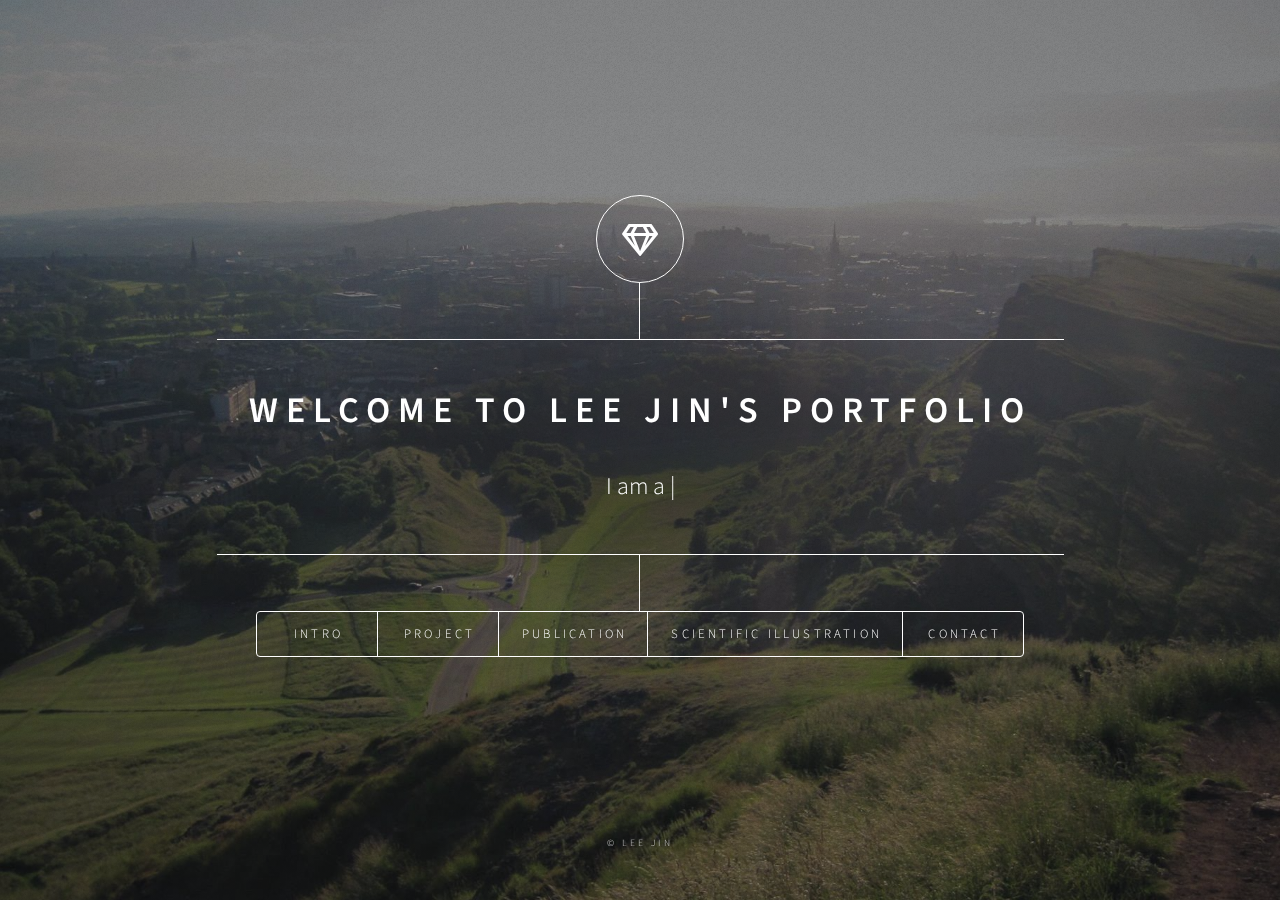
<file: index.html>
<!DOCTYPE HTML>
<!--
	Dimension by HTML5 UP
	html5up.net | @ajlkn
	Free for personal and commercial use under the CCA 3.0 license (html5up.net/license)
-->
<html>
	<head>
		<title>Lee Jin's portfolio</title>
		<meta charset="utf-8" />
		<meta name="viewport" content="width=device-width, initial-scale=1, user-scalable=yes" />
		<link rel="stylesheet" href="assets/css/main.css" />
		<noscript><link rel="stylesheet" href="assets/css/noscript.css" /></noscript>
	</head>

	<body class="is-preload">

		<!-- Wrapper -->
			<div id="wrapper">

				<!-- Header -->
					<header id="header">
						<div class="logo">
							<span class="icon fa-gem"></span>
						</div>
						<div class="content">
							<div class="inner">
								<h1>Welcome to Lee Jin's portfolio</h1>
								<p><!DOCTYPE html>
									<html>
									<head>
									<style>
									  #text-container {
										font-size: 24px;
										white-space: nowrap;
										overflow: hidden;
										border: none;
									  }
									</style>
									</head>
									<body>
									
									<div id="text-container"></div>
									
									<script>
									const phrases = [
									  "I am a scientist",
									  "I am a researcher",
									  "I am a mentor",
									  "I am an instructor"
									];
									
									const textContainer = document.getElementById("text-container");
									
									let currentPhraseIndex = 0;
									let currentCharIndex = 0;
									let isDeleting = false;
									let typingIndicator = true;
									
									function animateText() {
									  const currentPhrase = phrases[currentPhraseIndex];
									  let currentText;
									
									  if (typingIndicator) {
										currentText = currentPhrase.substring(0, currentCharIndex) + "|"; // Add typing indicator
									  } else {
										currentText = currentPhrase.substring(0, currentCharIndex);
									  }
									
									  textContainer.textContent = currentText;
									
									  if (isDeleting) {
										currentCharIndex--;
									  } else {
										currentCharIndex++;
									  }
									
									  if (currentCharIndex > currentPhrase.length + 1) {
										isDeleting = true;
										typingIndicator = true;
									  }
									
									  if (currentCharIndex === 0 && isDeleting) {
										isDeleting = false;
										typingIndicator = true;
										currentPhraseIndex = (currentPhraseIndex + 1) % phrases.length;
									  }
									
									  const typingSpeed = isDeleting ? 100 : 100; // Adjust typing and deleting speed here
									  setTimeout(animateText, typingSpeed);
									}
									
									animateText();
									</script>
									
									</body>
									</html>
									</p>
							</div>
						</div>
						<nav>
							<ul>
								<li><a href="#intro">Intro</a></li>
								<li><a href="#Project">Project</a></li>
								<li><a href="#Publication">Publication</a></li>
								<li><a href="#ScientificIllustration">Scientific Illustration</a></li>
								<li><a href="#contact">Contact</a></li>
								<!--<li><a href="#elements">Elements</a></li>-->
							</ul>
						</nav>
					</header>

				<!-- Main -->
					<div id="main">

						<!-- Intro -->
							<article id="intro">
								<h2 class="major">About me</h2>
								<span class="image.main"><img src="images/pic01.jpg" alt="" style="display: block; margin: 0 auto;" /></span><p></p>
								<div style="text-align: justify;"><p>I am a highly motivated scientist with hands-on expertise in wet lab techniques. Having at least 8 years of research experience, I am trained with molecular biology skills and experienced in integrating wet lab techniques with computational approaches to identify novel therapeutic targets and biomarkers. My passion for science has led me to travel across the globe - From home in Malaysia, to UK and now a PR in Singapore.
									<p></p>
									By the way, check out my <a href="#Project">awesome work</a>.</p>
								</div>
								<span class="image.main"><img src="images/pic01_1.jpg" alt="" style="display: block; margin: 0 auto;" /></span>
								<br>
								<br>
								<div style="text-align: justify;">     
									<h2 class="major">My Skills</h2>
									<h3>RNA targeting Techniques</h3>
									<ul>
										<li>RNA Targeting Strategy Development</li>
										<li>Binding Assays (e.g., Isothermal titration calorimetry, 2-Aminopurine Assay)</li>
										<li>Cell-based Cytotoxicity Assay</li>
										<li>Assay Data Interpretation and Analysis</li>
									</ul>
									<h3>Wet Lab Experimental Skills</h3>
									<ul>
										<li>Patient tissue and saliva sample processing</li>
										<li>Mammalian cell culture</li>
										<li>Molecular biology </li>
										<ul>
											<li>Transfection of siRNA/plasmid DNA</li> 
											<li>RNA extraction from cell lines</li> 
											<li>RNA quality check using Agilent Bioanalyzer</li>
											<li>Cytoplasmic and nuclear RNA extraction</li> 
											<li>Nanopore sequencing</li>
											<li>Reverse transcription</li> 
											<li>Primer sequence design</li> 
											<li>PCR</li> 
											<li>qPCR</li> 
											<li>Cloning</li> 
											<li>Bacterial cultures and transformation etc</li>
										</ul>
										<li><i>In-vitro</i> functional assays</li>
										<ul>
											<li>Cell growth assay</li> 
											<li>Cell cycle assay</li> 
											<li>Resistance to apoptosis assay (using flow cytometry)</li> 
											<li>Cell migration and invasion assay</li> 
											<li>Anchorage indepedent growth assay</li>
										</ul>
									</ul>
									<h3>Data Analysis Skills</h3>
									<ul>
										<li>Bioinformatics Analysis (e.g., RNA Sequencing and Microarray Data) </li>
										<li>Clinical data analysis </li>
										<li>Pathway analysis</li>
										<li>Biomarker identification</li>
										<li>Data Visualization</li>
										<li>Data Insights and interpretation</li>
										<li>Machine learning Techniques</li>
										<li>Statistical analysis</li>
										<li>R/Python programming</li>
									</ul>
									<h3>Soft Skills</h3>
									<ul>
										<li>Communication</li>
										<li>Presentation</li>
										<li>Teamwork</li>
										<li>Problem solving</li>
										<li>Time management</li>
										<li>Leadership</li>
									</ul>
								</div>
								
								<br>
								<br>
								<br>
								<br>
								<br>
								<div style="font-size: 12px;">
									<ul>About this website:
										<li>It is a fully responsive site template designed by <a href="https://html5up.net">HTML5 UP</a> and released for free under the <a href="https://html5up.net/license">Creative Commons</a> license.</li>
										<li>I modified the CSS and HTML codes in VSC and hosted this using GitHub Pages.</li>
										<li>The background picture was taken by me in Edinburgh - I love photography and art! :D </li>
									</ul> 
									<nav class="nav_top bookmark-tabs">
										<ul>
											<li><a href="#intro">Intro</a></li>
											<li><a href="#Project">Project</a></li>
											<li><a href="#Publication">Publication</a></li>
											<li><a href="#ScientificIllustration">Sci-Illust</a></li>
											<li><a href="#contact">Contact</a></li>
											<!--<li><a href="#elements">Elements</a></li>-->
										</ul>
								</div>
							</article>

						<!-- Project -->
							<article id="Project">
								<h2 class="major">Project</h2>
								<div style="text-align: justify;"><p>In the past few years, I have been involved in various research projects, with some resulting in publications and/or provisional patent applications. In this section, I will highlight my PhD project and prioritize other projects to which I have dedicated time outside of my regular working hours for self-improvement. If you're interested in viewing my work-related projects, please click <a href="#Publication">here</a> to access the publication list!
									</p>									
								</div>
								 <!-- Bookshelf for project summaries -->
								<div class="bookshelf">
									<div class="book">
										<a href="Project1.html" target="projectFrame">
											<img src="images/pic02b.png">
											<br><br>
											<h3>PhD thesis</h3>
											<p>A visual summary and a video that summarize my PhD project.</p>
										</a>
									</div>
									
									<div class="book">
										<a href="Project2.html" target="projectFrame">
											<img src="images/pic04e.jpg">
											<br><br>
											<h3>Research Trends Analysis with Shiny</h3>
											<p>A Shiny app that generates publication list in excel and wordcloud summary</p>
										</a>
									</div>
									<!-- Add more book summaries for other projects -->

									<div class="book">
										<a href="Project3.html" target="projectFrame">
											<img src="images/project3_overview.png">
											<br><br>
											<h3>Biomarker Identification for Precision Medicine</h3>
											<p>My strategy to identify biomarkers to predict gene dependency using statistical and machine learning methods</p>
										</a>
									</div>
									<!-- Add more book summaries for other projects -->
								</div>
								<br>
								<p> ...More projects coming soon!</p>
						
								<nav class="nav_top bookmark-tabs">
									<ul>
										<li><a href="#intro">Intro</a></li>
										<li><a href="#Project">Project</a></li>
										<li><a href="#Publication">Publication</a></li>
										<li><a href="#ScientificIllustration">Sci-Illust</a></li>
										<li><a href="#contact">Contact</a></li>
										<!--<li><a href="#elements">Elements</a></li>-->
									</ul>	
									
							</article>

						<!-- Publication -->
							<article id="Publication">
								<h2 class="major">Publication</h2>
								<p>Here is the list of my publication. Click the link to read more:</p>
							<ul>
								<li><a href="https://aacrjournals.org/cancerres/article/79/20/5131/638352/Roles-and-Regulation-of-Long-Noncoding-RNAs-in" target="_blank"><b>Lee Jin Lim</b> et al . Roles and Regulation of Long non-coding RNAs in Hepatocellular Carcinoma. Cancer Research DOI:10.1158/0008-5472.CAN-19-0255 (2019)</a> <br>- Cited by >100 papers </li>
								<li><a href="https://www.nature.com/articles/s41598-020-67742-8" target="_blank"><b>Lee Jin Lim</b> et al . Network of clinically-relevant lncRNAs-mRNAs associated with prognosis of Hepatocellular Carcinoma patients. Scientific Reports (2020) 10:11124 </a></li>
								<li><a href="https://www.jcancer.org/v12p3098.htm" target="_blank"><b>Lee Jin Lim</b> et al . Highly deregulated lncRNA LOC is associated with overall worse prognosis in Hepatocellular Carcinoma patients. J Cancer. 2021 Mar 30;12(11):3098-3113. doi: 10.7150/jca.56340.</a></li>
								<li><a href="https://www.ncbi.nlm.nih.gov/pmc/articles/PMC8538718/" target="_blank"><b>Lee Jin Lim</b> et al . Sentiments Regarding COVID-19 Vaccination among Graduate Students in Singapore. Vaccines (Basel).2021 Oct 6;9(10):1141. doi: 10.3390/vaccines9101141 </a><br>- Featured paper in a special issue</li>
								<li><a href="https://academic.oup.com/rheumatology/article-lookup/doi/10.1093/rheumatology/keac032" target="_blank"><b>Lee Jin Lim</b> and Ashley J W Lim et al . Machine learning using genetic and clinical data identifies a signature that robustly predicts methotrexate response in rheumatoid arthritis. Rheumatology (Oxford). 2022 Oct 6;61(10):4175-4186. doi:10.1093/rheumatology/keac032.</a><br> - Co-first author</li>
								<li><a href="https://www.ncbi.nlm.nih.gov/pmc/articles/PMC8808170/" target="_blank">Ashley J W Lim and <b>Lee Jin Lim</b> et al . Functional coding haplotypes and machine-learning feature elimination identifies predictors of Methotrexate Response in Rheumatoid Arthritis patients. EBioMedicine. 2022 Jan;75:103800. doi:10.1016/j.ebiom.2021.103800.</a> <br>- Co-first author</li>
								<li><a href="https://translational-medicine.biomedcentral.com/articles/10.1186/s12967-023-03939-5" target="_blank">Ashley J W Lim, Tyniana CT and <b>Lee Jin Lim</b> et al. Robust SNP-based prediction of rheumatoid arthritis through machine-learning-optimized polygenic risk score. J Transl Med. 2023 Feb 7;21(1):92. doi: 10.1186/s12967-023-03939-5. PMID:36750873; PMCID: PMC9903430.</a></li>
								<li><a href="https://www.ncbi.nlm.nih.gov/pmc/articles/PMC10377993/" target="_blank">Yap, Josephine Yu Yan.... <b>Lee Jin Lim</b> ... et al. Machine Learning Identifies a Signature of Nine Exosomal RNAs That Predicts Hepatocellular Carcinoma. Cancers 2023, 15, 3749. https://doi.org/10.3390/cancers15143749</a> <br>- Co-coresponding author</li>
							</ul>
							<nav class="nav_top bookmark-tabs">
								<ul>
									<li><a href="#intro">Intro</a></li>
									<li><a href="#Project">Project</a></li>
									<li><a href="#Publication">Publication</a></li>
									<li><a href="#ScientificIllustration">Sci-Illust</a></li>
									<li><a href="#contact">Contact</a></li>
									<!--<li><a href="#elements">Elements</a></li>-->
								</ul>
							</article>

						<!-- Scientific Illustration -->
						<article id="ScientificIllustration">
							<h2 class="major">Scientific Illustration</h2>
							<p>I created these figures for my papers – some of them are hand-drawn!</p>
							<span class="image main"><img src="images/pic04b.jpeg" alt="" />Click <a href="https://aacrjournals.org/cancerres/article/79/20/5131/638352/Roles-and-Regulation-of-Long-Noncoding-RNAs-in" target="_blank">here</a> for original publication</span> 
							<span class="image main"><img src="images/pic04c.webp" alt="" />Click <a href="https://www.nature.com/articles/s41598-020-67742-8" target="_blank">here</a> for original publication</span>
							<span class="image main"><img src="images/pic04d.jpg" alt="" />Click <a href="https://www.ncbi.nlm.nih.gov/pmc/articles/PMC8100808/" target="_blank">here</a> for original publication</span>
							<nav class="nav_top bookmark-tabs">
								<ul>
									<li><a href="#intro">Intro</a></li>
									<li><a href="#Project">Project</a></li>
									<li><a href="#Publication">Publication</a></li>
									<li><a href="#ScientificIllustration">Sci-Illust</a></li>
									<li><a href="#contact">Contact</a></li>
									<!--<li><a href="#elements">Elements</a></li>-->
								</ul>
						</article>

						<!-- Contact -->
							<article id="contact">
								<h2 class="major">Contact</h2>
								<p>Email address: <a href="mailto:limleejin14@gmail.com">limleejin14@gmail.com</a></p>
								<p>
								</p>
								<ul class="icons">
									<li><a href="mailto:limleejin14@gmail.com" class="icon solid fa-envelope"><span class="label">Email</span></a></li>
									<li><a href="https://www.linkedin.com/in/lee-jin-l-3699879a/" target="_blank" class="icon brands fa-linkedin"><span class="label">linkedin</span></a></li>
									<li><a href="https://github.com/regine14/" target="_blank" class="icon brands fa-github"><span class="label">GitHub</span></a></li>
								</ul>
								<nav class="nav_top bookmark-tabs">
									<ul>
										<li><a href="#intro">Intro</a></li>
										<li><a href="#Project">Project</a></li>
										<li><a href="#Publication">Publication</a></li>
										<li><a href="#ScientificIllustration">Sci-Illust</a></li>
										<li><a href="#contact">Contact</a></li>
										<!--<li><a href="#elements">Elements</a></li>-->
									</ul>
							</article>

						<!-- Elements -->
							<article id="elements">
								<h2 class="major">Elements</h2>

								<section>
									<h3 class="major">Text</h3>
									<p>This is <b>bold</b> and this is <strong>strong</strong>. This is <i>italic</i> and this is <em>emphasized</em>.
									This is <sup>superscript</sup> text and this is <sub>subscript</sub> text.
									This is <u>underlined</u> and this is code: <code>for (;;) { ... }</code>. Finally, <a href="#">this is a link</a>.</p>
									<hr />
									<h2>Heading Level 2</h2>
									<h3>Heading Level 3</h3>
									<h4>Heading Level 4</h4>
									<h5>Heading Level 5</h5>
									<h6>Heading Level 6</h6>
									<hr />
									<h4>Blockquote</h4>
									<blockquote>Fringilla nisl. Donec accumsan interdum nisi, quis tincidunt felis sagittis eget tempus euismod. Vestibulum ante ipsum primis in faucibus vestibulum. Blandit adipiscing eu felis iaculis volutpat ac adipiscing accumsan faucibus. Vestibulum ante ipsum primis in faucibus lorem ipsum dolor sit amet nullam adipiscing eu felis.</blockquote>
									<h4>Preformatted</h4>
									<pre><code>i = 0;

while (!deck.isInOrder()) {
    print 'Iteration ' + i;
    deck.shuffle();
    i++;
}

print 'It took ' + i + ' iterations to sort the deck.';</code></pre>
								</section>

								<section>
									<h3 class="major">Lists</h3>

									<h4>Unordered</h4>
									<ul>
										<li>Dolor pulvinar etiam.</li>
										<li>Sagittis adipiscing.</li>
										<li>Felis enim feugiat.</li>
									</ul>

									<h4>Alternate</h4>
									<ul class="alt">
										<li>Dolor pulvinar etiam.</li>
										<li>Sagittis adipiscing.</li>
										<li>Felis enim feugiat.</li>
									</ul>

									<h4>Ordered</h4>
									<ol>
										<li>Dolor pulvinar etiam.</li>
										<li>Etiam vel felis viverra.</li>
										<li>Felis enim feugiat.</li>
										<li>Dolor pulvinar etiam.</li>
										<li>Etiam vel felis lorem.</li>
										<li>Felis enim et feugiat.</li>
									</ol>
									<h4>Icons</h4>
									<ul class="icons">
										<li><a href="#" class="icon brands fa-twitter"><span class="label">Twitter</span></a></li>
										<li><a href="#" class="icon brands fa-facebook-f"><span class="label">Facebook</span></a></li>
										<li><a href="#" class="icon brands fa-instagram"><span class="label">Instagram</span></a></li>
										<li><a href="#" class="icon brands fa-github"><span class="label">Github</span></a></li>
									</ul>

									<h4>Actions</h4>
									<ul class="actions">
										<li><a href="#" class="button primary">Default</a></li>
										<li><a href="#" class="button">Default</a></li>
									</ul>
									<ul class="actions stacked">
										<li><a href="#" class="button primary">Default</a></li>
										<li><a href="#" class="button">Default</a></li>
									</ul>
								</section>

								<section>
									<h3 class="major">Table</h3>
									<h4>Default</h4>
									<div class="table-wrapper">
										<table>
											<thead>
												<tr>
													<th>Name</th>
													<th>Description</th>
													<th>Price</th>
												</tr>
											</thead>
											<tbody>
												<tr>
													<td>Item One</td>
													<td>Ante turpis integer aliquet porttitor.</td>
													<td>29.99</td>
												</tr>
												<tr>
													<td>Item Two</td>
													<td>Vis ac commodo adipiscing arcu aliquet.</td>
													<td>19.99</td>
												</tr>
												<tr>
													<td>Item Three</td>
													<td> Morbi faucibus arcu accumsan lorem.</td>
													<td>29.99</td>
												</tr>
												<tr>
													<td>Item Four</td>
													<td>Vitae integer tempus condimentum.</td>
													<td>19.99</td>
												</tr>
												<tr>
													<td>Item Five</td>
													<td>Ante turpis integer aliquet porttitor.</td>
													<td>29.99</td>
												</tr>
											</tbody>
											<tfoot>
												<tr>
													<td colspan="2"></td>
													<td>100.00</td>
												</tr>
											</tfoot>
										</table>
									</div>

									<h4>Alternate</h4>
									<div class="table-wrapper">
										<table class="alt">
											<thead>
												<tr>
													<th>Name</th>
													<th>Description</th>
													<th>Price</th>
												</tr>
											</thead>
											<tbody>
												<tr>
													<td>Item One</td>
													<td>Ante turpis integer aliquet porttitor.</td>
													<td>29.99</td>
												</tr>
												<tr>
													<td>Item Two</td>
													<td>Vis ac commodo adipiscing arcu aliquet.</td>
													<td>19.99</td>
												</tr>
												<tr>
													<td>Item Three</td>
													<td> Morbi faucibus arcu accumsan lorem.</td>
													<td>29.99</td>
												</tr>
												<tr>
													<td>Item Four</td>
													<td>Vitae integer tempus condimentum.</td>
													<td>19.99</td>
												</tr>
												<tr>
													<td>Item Five</td>
													<td>Ante turpis integer aliquet porttitor.</td>
													<td>29.99</td>
												</tr>
											</tbody>
											<tfoot>
												<tr>
													<td colspan="2"></td>
													<td>100.00</td>
												</tr>
											</tfoot>
										</table>
									</div>
								</section>

								<section>
									<h3 class="major">Buttons</h3>
									<ul class="actions">
										<li><a href="#" class="button primary">Primary</a></li>
										<li><a href="#" class="button">Default</a></li>
									</ul>
									<ul class="actions">
										<li><a href="#" class="button">Default</a></li>
										<li><a href="#" class="button small">Small</a></li>
									</ul>
									<ul class="actions">
										<li><a href="#" class="button primary icon solid fa-download">Icon</a></li>
										<li><a href="#" class="button icon solid fa-download">Icon</a></li>
									</ul>
									<ul class="actions">
										<li><span class="button primary disabled">Disabled</span></li>
										<li><span class="button disabled">Disabled</span></li>
									</ul>
								</section>

								<section>
									<h3 class="major">Form</h3>
									<form method="post" action="#">
										<div class="fields">
											<div class="field half">
												<label for="demo-name">Name</label>
												<input type="text" name="demo-name" id="demo-name" value="" placeholder="Jane Doe" />
											</div>
											<div class="field half">
												<label for="demo-email">Email</label>
												<input type="email" name="demo-email" id="demo-email" value="" placeholder="jane@untitled.tld" />
											</div>
											<div class="field">
												<label for="demo-category">Category</label>
												<select name="demo-category" id="demo-category">
													<option value="">-</option>
													<option value="1">Manufacturing</option>
													<option value="1">Shipping</option>
													<option value="1">Administration</option>
													<option value="1">Human Resources</option>
												</select>
											</div>
											<div class="field half">
												<input type="radio" id="demo-priority-low" name="demo-priority" checked>
												<label for="demo-priority-low">Low</label>
											</div>
											<div class="field half">
												<input type="radio" id="demo-priority-high" name="demo-priority">
												<label for="demo-priority-high">High</label>
											</div>
											<div class="field half">
												<input type="checkbox" id="demo-copy" name="demo-copy">
												<label for="demo-copy">Email me a copy</label>
											</div>
											<div class="field half">
												<input type="checkbox" id="demo-human" name="demo-human" checked>
												<label for="demo-human">Not a robot</label>
											</div>
											<div class="field">
												<label for="demo-message">Message</label>
												<textarea name="demo-message" id="demo-message" placeholder="Enter your message" rows="6"></textarea>
											</div>
										</div>
										<ul class="actions">
											<li><input type="submit" value="Send Message" class="primary" /></li>
											<li><input type="reset" value="Reset" /></li>
										</ul>
									</form>
								</section>

							</article>

					</div>

				<!-- Footer -->
					<footer id="footer">
						<p class="copyright">&copy; Lee Jin</p>
					</footer>

			</div>

		<!-- BG -->
			<div id="bg"></div>

		<!-- Scripts -->
			<script src="assets/js/jquery.min.js"></script>
			<script src="assets/js/browser.min.js"></script>
			<script src="assets/js/breakpoints.min.js"></script>
			<script src="assets/js/util.js"></script>
			<script src="assets/js/main.js"></script>
			<script>
				function loadSection(sectionUrl) {
					window.location.hash = 'Project/' + sectionUrl; // Update the URL hash
					loadContent(sectionUrl); // Load the content dynamically
				}
		
				function loadContent(sectionUrl) {
					var xhr = new XMLHttpRequest();
					xhr.open('GET', sectionUrl, true);
					xhr.onreadystatechange = function() {
						if (xhr.readyState === 4 && xhr.status === 200) {
							var parser = new DOMParser();
							var sectionDocument = parser.parseFromString(xhr.responseText, 'text/html');
							var sectionContent = sectionDocument.querySelector('#section1Content'); // Use the unique ID from section1.html
							document.getElementById('sectionContent').innerHTML = sectionContent.innerHTML;
						}
					};
					xhr.send();
				}
			</script>

	</body>
</html>
</file>
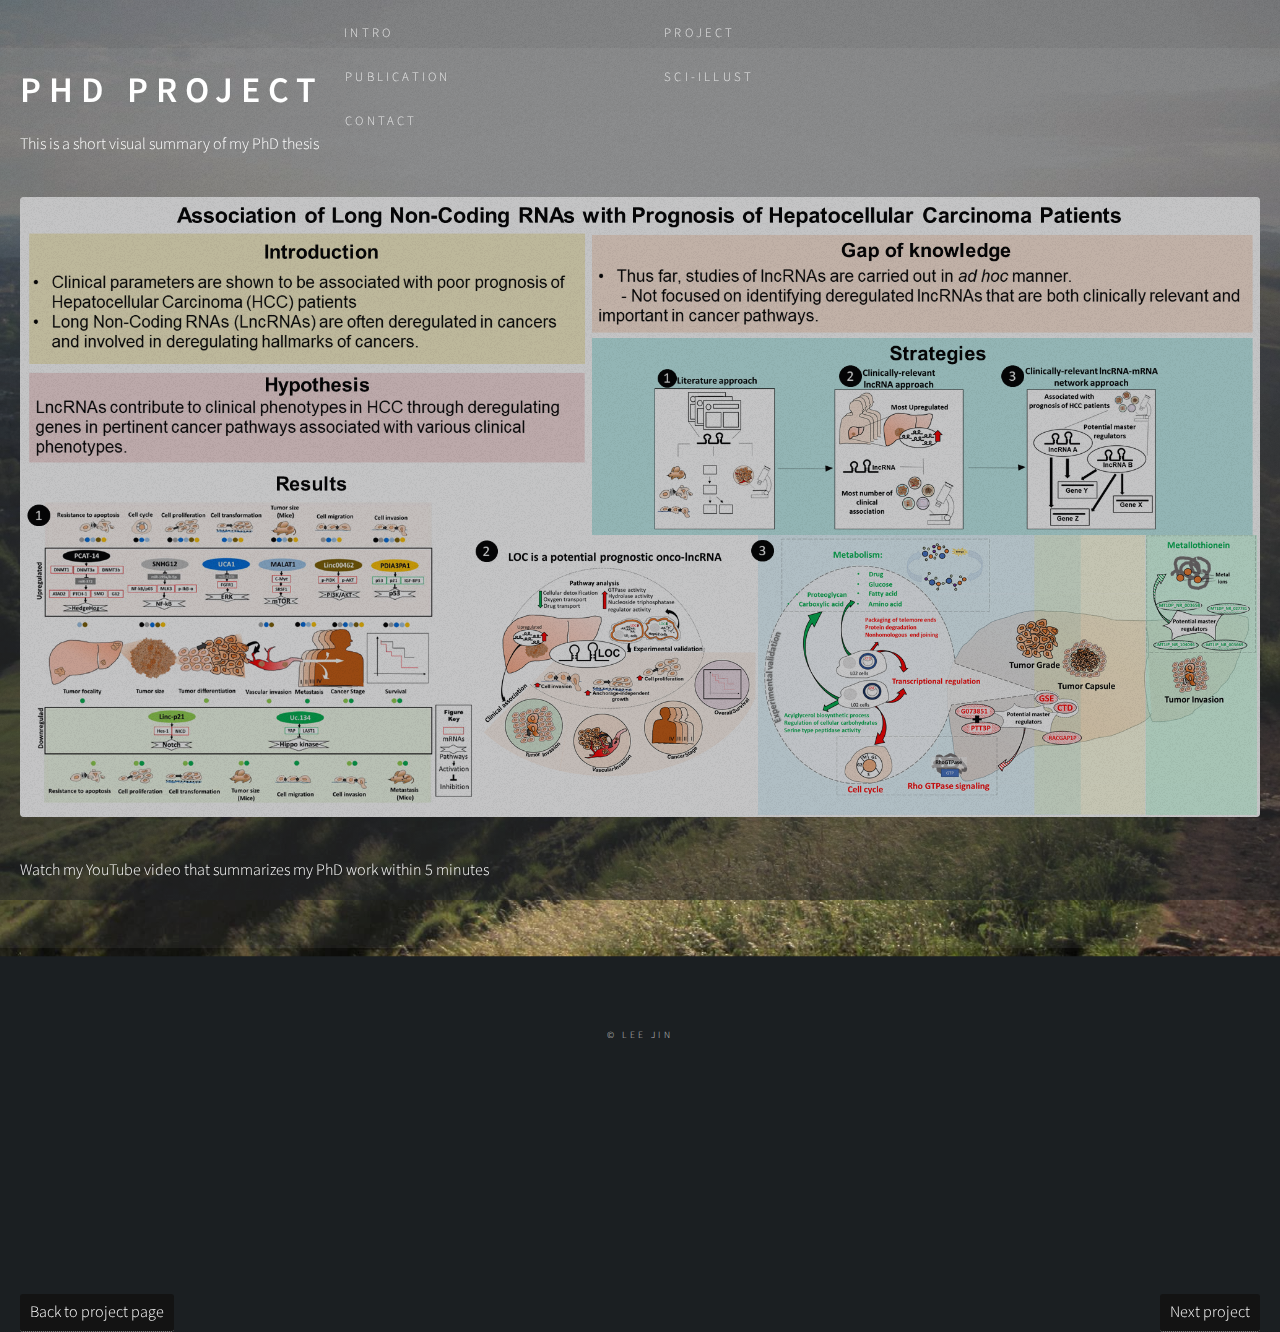
<file: Project1.html>
<!DOCTYPE HTML>
<html>
	<head>
		<title>PhD project</title>
		<meta charset="utf-8" />
		<meta name="viewport" content="width=device-width, initial-scale=1, user-scalable=yes" />
		<link rel="stylesheet" href="assets/css/main.css" />
		<noscript><link rel="stylesheet" href="assets/css/noscript.css" /></noscript>
        <style>
            /* Add a black box style */
            .black-box {
            background-color: rgba(255, 255, 255, 0.055);
            padding: 20px; /* Add padding for spacing */
            color: white; /* Set text color to white */
            margin: 0 auto;
            width: 100vw;
            height: 100vh
        }

            .navigation {
			display: flex;
			justify-content: space-between;
			margin-top: 10px;
		}

		    .navigation a {
			padding: 5px 10px;
			background-color: #131313;
			color: white;
			text-decoration: none;
			border-radius: 3px;
		}
		
        </style>

	</head>

	<body class="is-preload">

		<!-- Wrapper -->
			<div id="wrapper">

                    <article>
                        <div class="black-box">
                            <h1>PhD project</h1>
                            <p>This is a short visual summary of my PhD thesis <span class="image main"><img src="images/pic02b.png" alt="" /></span></p>
                            <p>Watch my YouTube video that summarizes my PhD work within 5 minutes</p>
                                <iframe width="640" height="360" src="https://www.youtube.com/embed/rhnFeUfrvGc" title="YouTube video player" frameborder="0" allow="accelerometer; autoplay; clipboard-write; encrypted-media; gyroscope; picture-in-picture; web-share" allowfullscreen></iframe>
                            
                                <nav class="nav_top bookmark-tabs">
                                    <ul>
                                        <li><a href="index.html#intro">Intro</a></li>
                                        <li><a href="index.html#Project">Project</a></li>
                                        <li><a href="index.html#Publication">Publication</a></li>
                                        <li><a href="index.html#ScientificIllustration">Sci-Illust</a></li>
                                        <li><a href="index.html#contact">Contact</a></li>
                                    </ul>
                                </nav>
                                <div class="navigation">
                                    <a href="index.html#Project">Back to project page</a>
                                    <a href="Project2.html" >Next project</a>
                                </div>
                        </div>
                    </article>
            </div>

		<!-- Footer -->
         <footer id="footer">
        <p class="copyright">&copy; Lee Jin</p>
        </footer>

        <!-- BG -->
        <div id="bg"></div>

        <!-- Scripts -->
        <script src="assets/js/jquery.min.js"></script>
        <script src="assets/js/browser.min.js"></script>
        <script src="assets/js/breakpoints.min.js"></script>
        <script src="assets/js/util.js"></script>
        <script src="assets/js/main.js"></script>
        <script>
            function loadSection(sectionUrl) {
                window.location.hash = 'Project/' + sectionUrl; // Update the URL hash
                loadContent(sectionUrl); // Load the content dynamically
            }
            
            function loadContent(sectionUrl) {
                var xhr = new XMLHttpRequest();
                xhr.open('GET', sectionUrl, true);
                xhr.onreadystatechange = function() {
                    if (xhr.readyState === 4 && xhr.status === 200) {
                        document.getElementById('sectionContent').innerHTML = xhr.responseText;
                    }
                };
                xhr.send();
            }
        </script>

    </body>
</html>
</file>
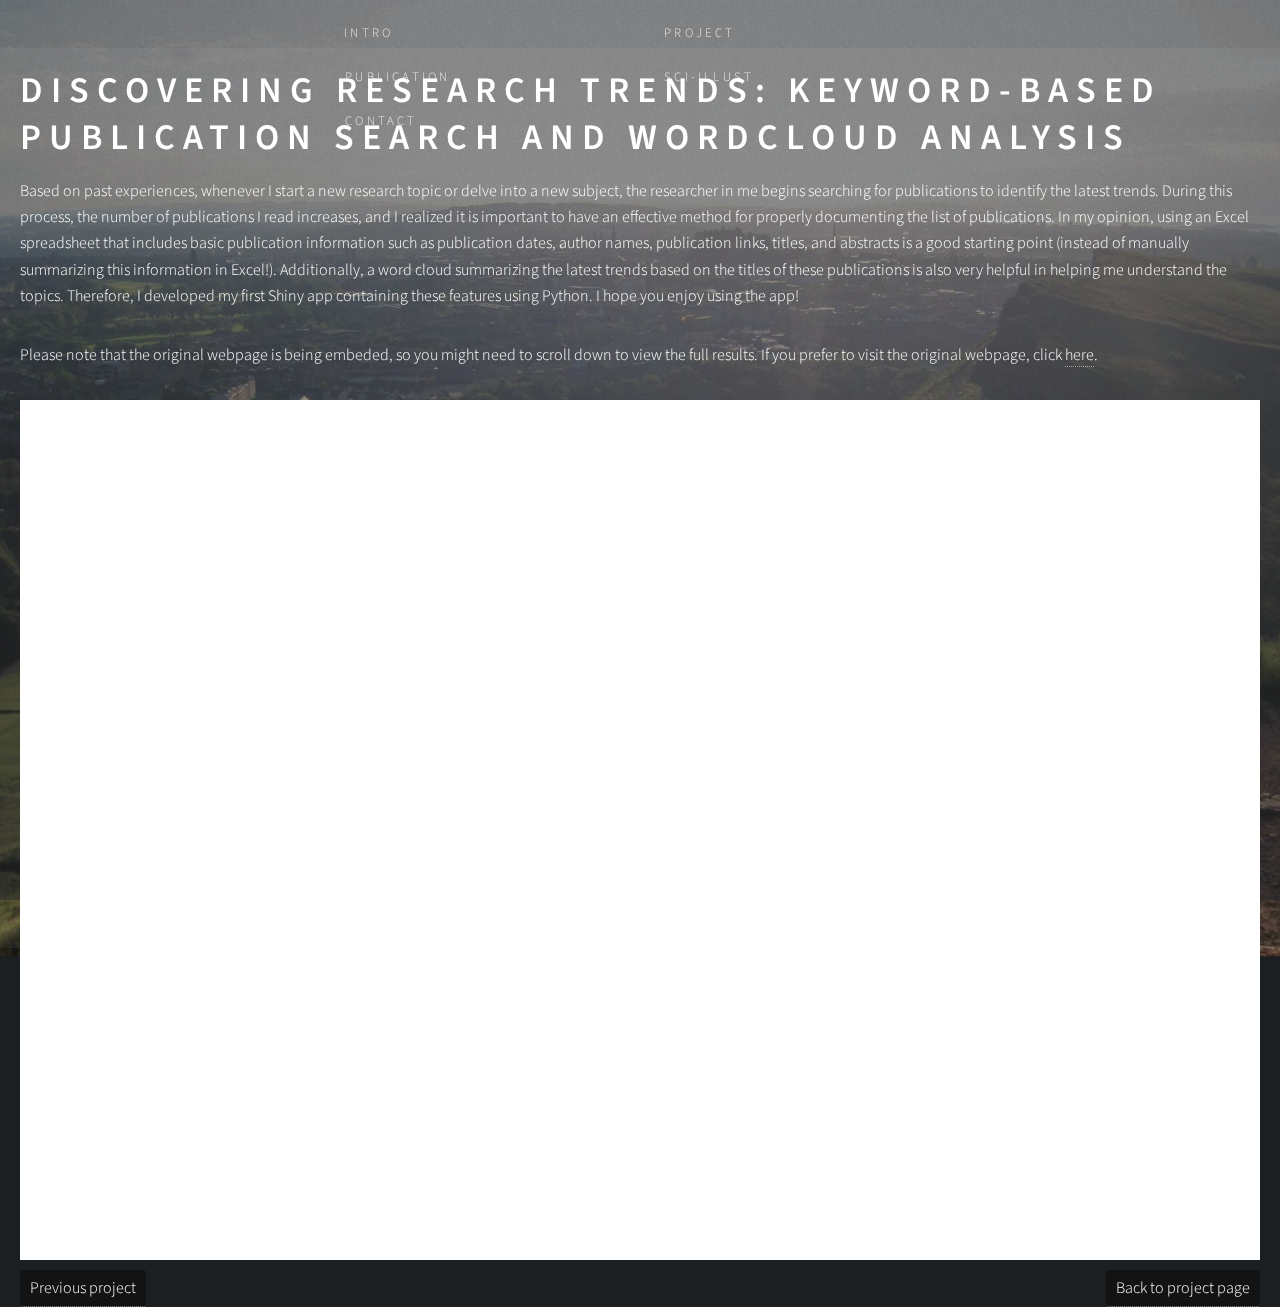
<file: Project2.html>
<!DOCTYPE HTML>
<html>
	<head>
		<title>PhD project</title>
		<meta charset="utf-8" />
		<meta name="viewport" content="width=device-width, initial-scale=1, user-scalable=yes" />
		<link rel="stylesheet" href="assets/css/main.css" />
		<noscript><link rel="stylesheet" href="assets/css/noscript.css" /></noscript>
        <style>
            /* Add a black box style */
            .black-box {
            background-color: rgba(255, 255, 255, 0.055);
            padding: 20px; /* Add padding for spacing */
            color: white; /* Set text color to white */
            margin: 0 auto;
            width: 100vw;
            height: 100vh
        }

            .navigation {
			display: flex;
			justify-content: space-between;
			margin-top: 10px;
		}

		    .navigation a {
			padding: 5px 10px;
			background-color: #131313;
			color: white;
			text-decoration: none;
			border-radius: 3px;
		}

            .embed-container {
            padding-top: 50px; /* Create space at the top */
            width: 100%;
            height: 100%;
            background-color: white; /* Background color for the space at the top */
        }
		
        </style>

	</head>

	<body class="is-preload">

		<!-- Wrapper -->
			<div id="wrapper">

                    <article>
                        <div class="black-box">
                            <h1>Discovering Research Trends: Keyword-Based Publication Search and Wordcloud Analysis</h1>
                            <p>Based on past experiences, whenever I start a new research topic or delve into a new subject, the researcher in me begins searching for publications to identify the latest trends. During this process, the number of publications I read increases, and I realized it is important to have an effective method for properly documenting the list of publications.

                                In my opinion, using an Excel spreadsheet that includes basic publication information such as publication dates, author names, publication links, titles, and abstracts is a good starting point (instead of manually summarizing this information in Excel!). Additionally, a word cloud summarizing the latest trends based on the titles of these publications is also very helpful in helping me understand the topics.
                                
                                Therefore, I developed my first Shiny app containing these features using Python. I hope you enjoy using the app! </p>
                            <p>Please note that the original webpage is being embeded, so you might need to scroll down to view the full results. If you prefer to visit the original webpage, click <a href="https://regine14app.shinyapps.io/publicationlist/" target="_blank">here</a>. </p>
                            <div class="embed-container">    
                                <iframe src="https://regine14app.shinyapps.io/publicationlist/" width=100% height=100% frameborder="0"></iframe>
                            </div>
                                <nav class="nav_top bookmark-tabs">
                                    <ul>
                                        <li><a href="index.html#intro">Intro</a></li>
                                        <li><a href="index.html#Project">Project</a></li>
                                        <li><a href="index.html#Publication">Publication</a></li>
                                        <li><a href="index.html#ScientificIllustration">Sci-Illust</a></li>
                                        <li><a href="index.html#contact">Contact</a></li>
                                    </ul>
                                </nav>
                                <div class="navigation">
                                    <a href="Project1.html">Previous project</a>
                                    <a href="index.html#Project" >Back to project page</a>
                                </div>
                        </div>
                    </article>
            </div>

		<!-- Footer -->
         <footer id="footer">
        <p class="copyright">&copy; Lee Jin</p>
        </footer>

        <!-- BG -->
        <div id="bg"></div>

        <!-- Scripts -->
        <script src="assets/js/jquery.min.js"></script>
        <script src="assets/js/browser.min.js"></script>
        <script src="assets/js/breakpoints.min.js"></script>
        <script src="assets/js/util.js"></script>
        <script src="assets/js/main.js"></script>
        <script>
            function loadSection(sectionUrl) {
                window.location.hash = 'Project/' + sectionUrl; // Update the URL hash
                loadContent(sectionUrl); // Load the content dynamically
            }
            
            function loadContent(sectionUrl) {
                var xhr = new XMLHttpRequest();
                xhr.open('GET', sectionUrl, true);
                xhr.onreadystatechange = function() {
                    if (xhr.readyState === 4 && xhr.status === 200) {
                        document.getElementById('sectionContent').innerHTML = xhr.responseText;
                    }
                };
                xhr.send();
            }
        </script>

    </body>
</html>
</file>
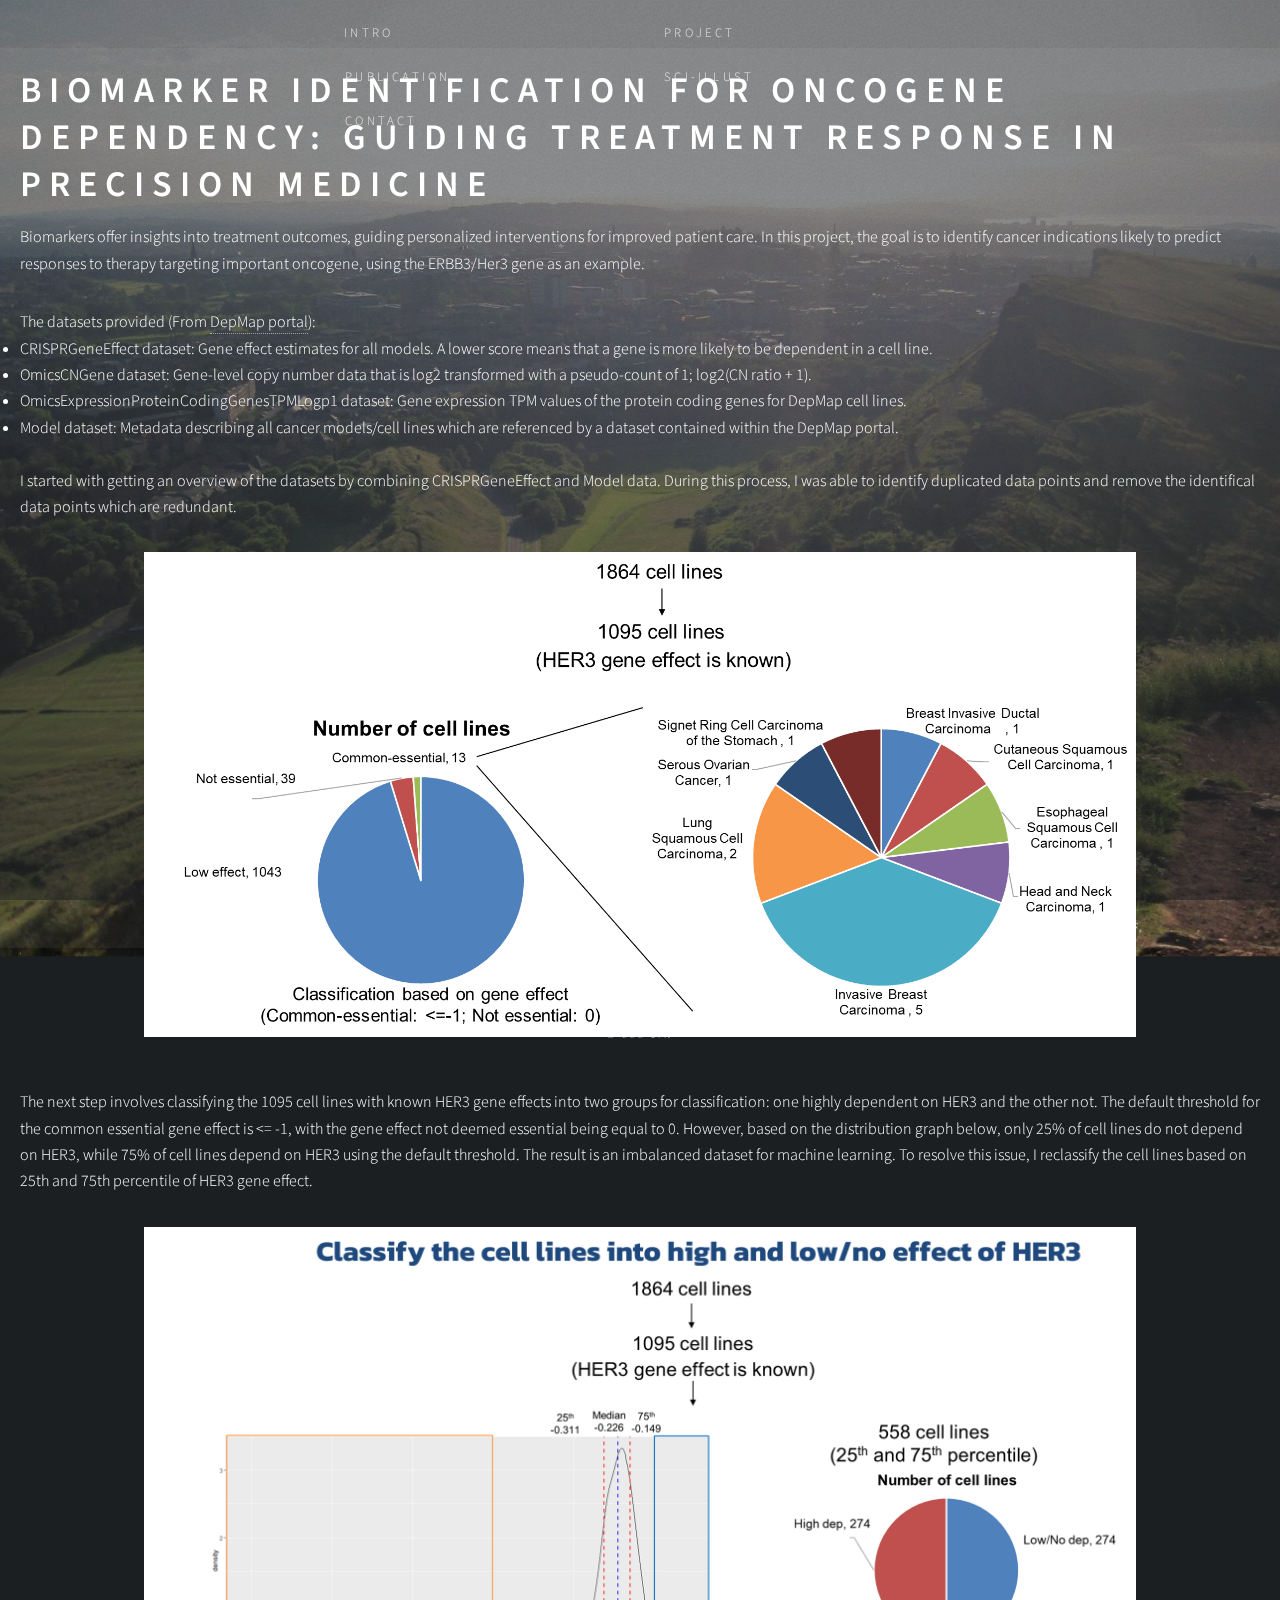
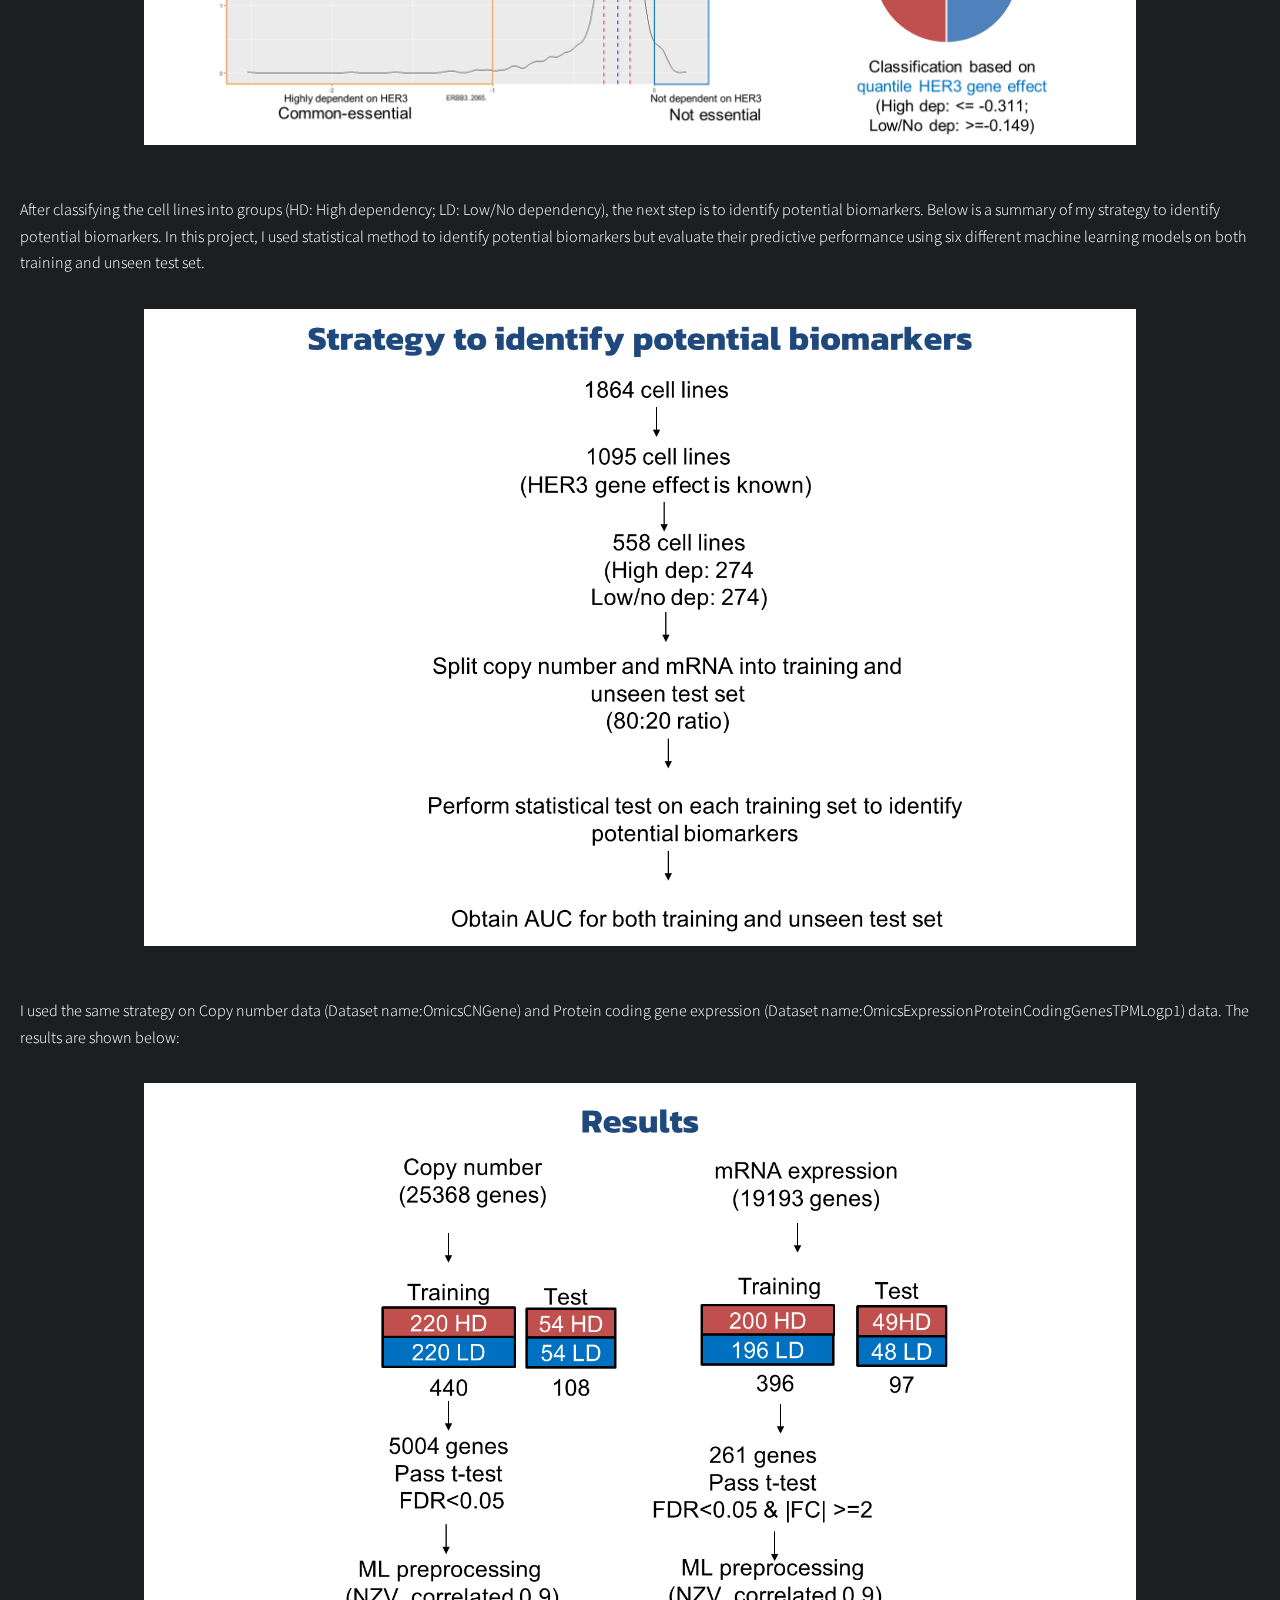
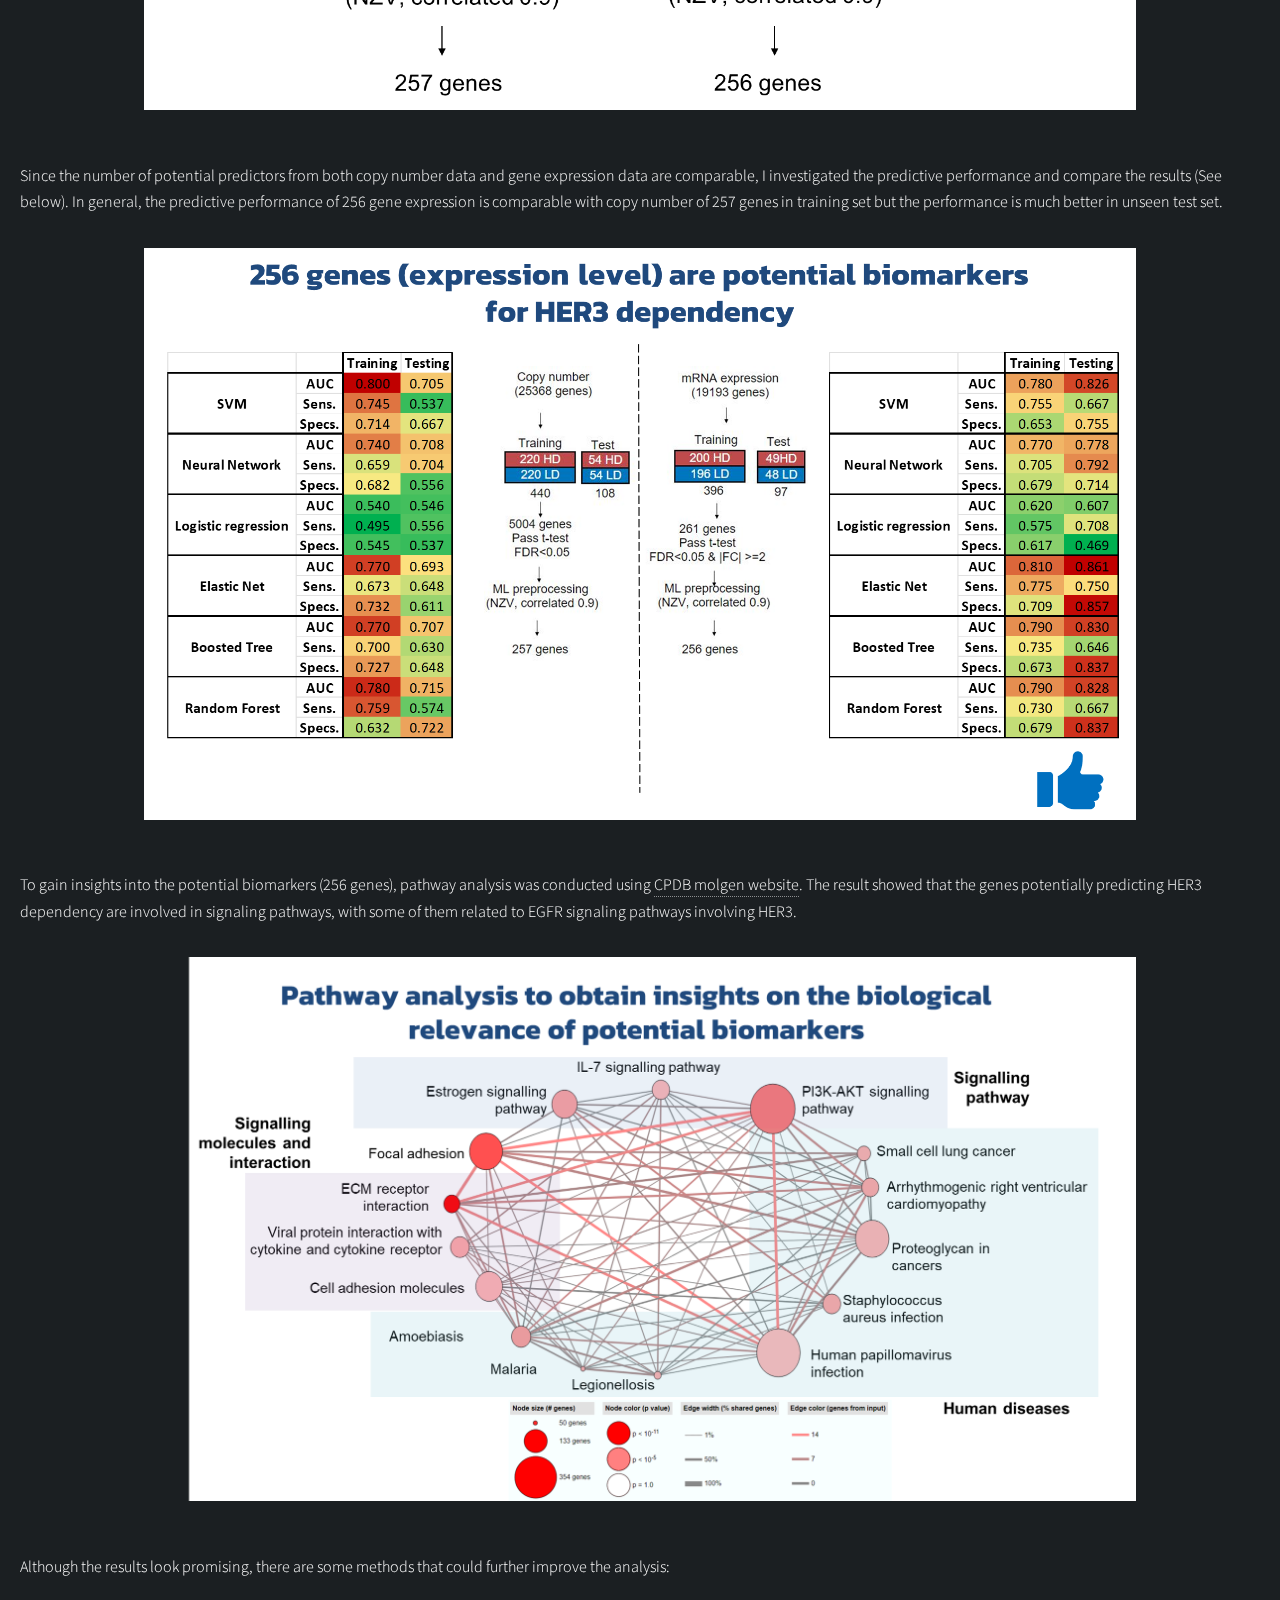
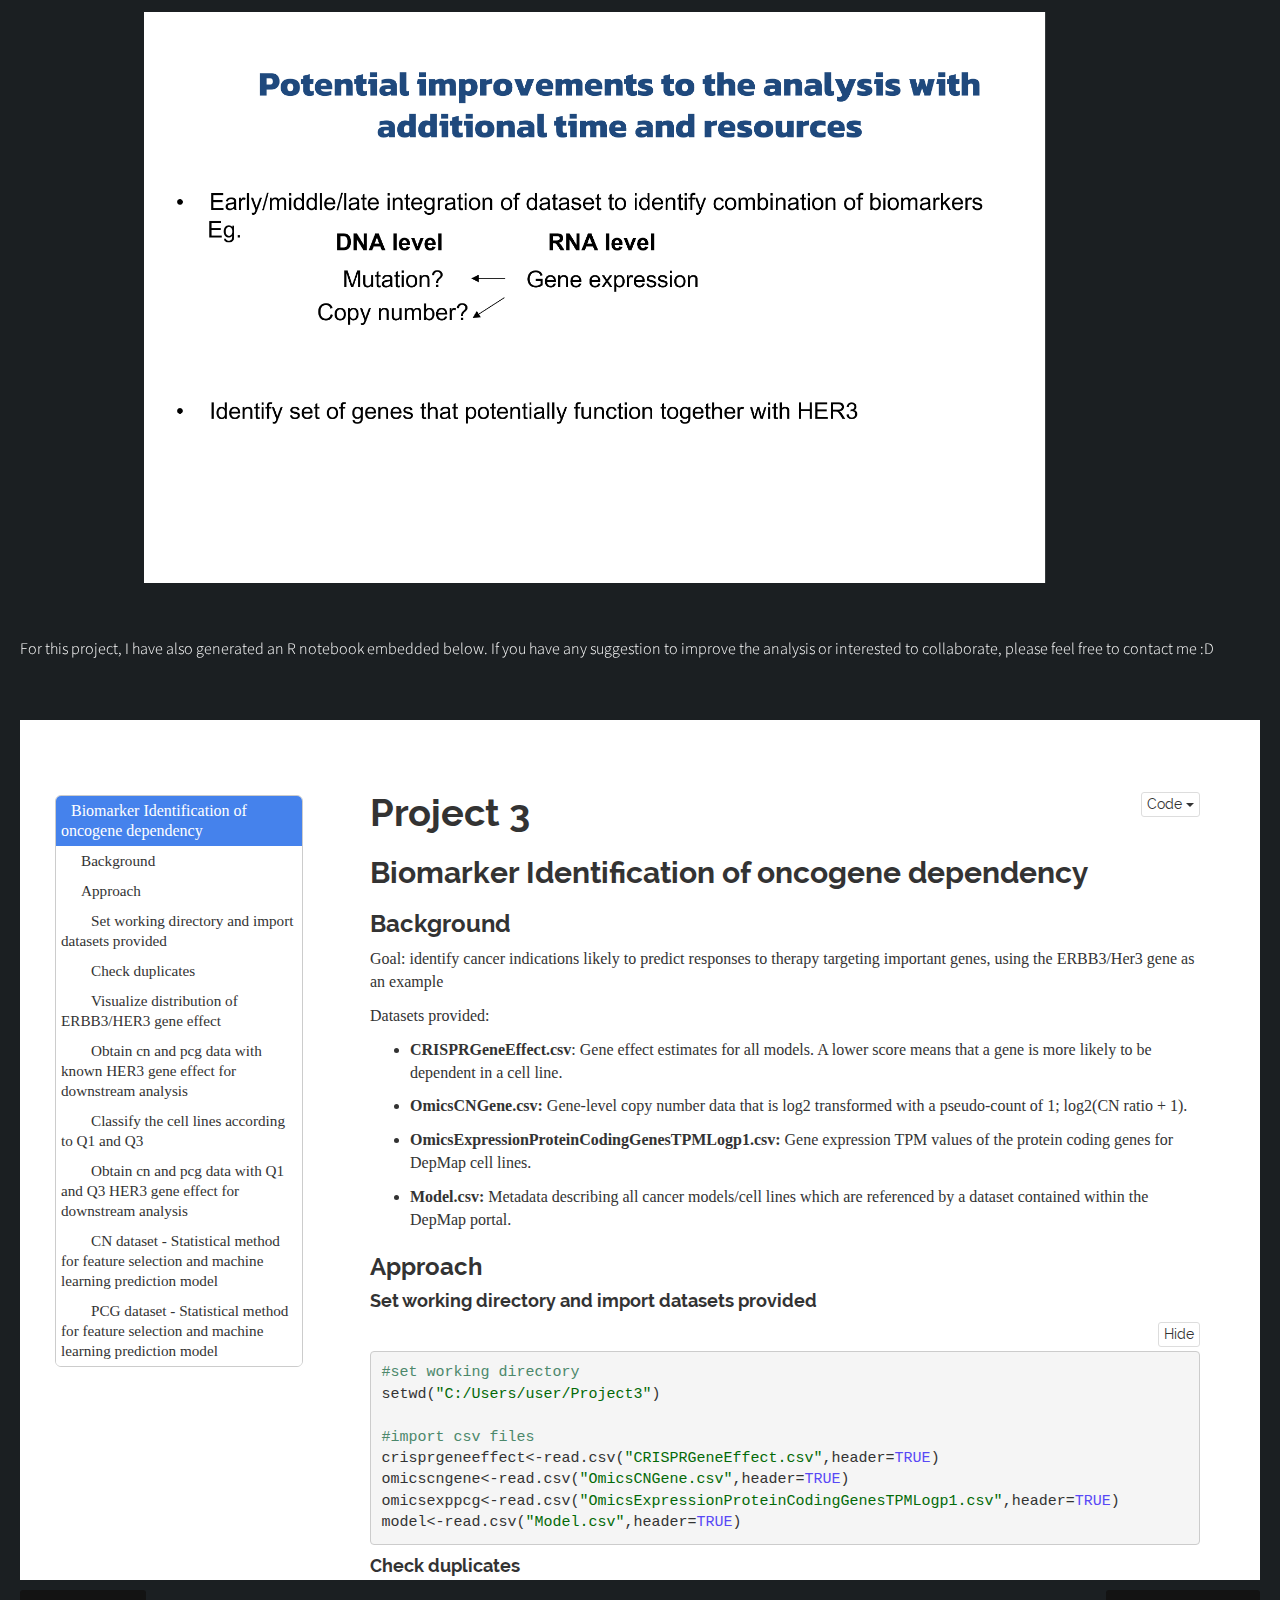
<file: Project3.html>
<!DOCTYPE HTML>
<html>
	<head>
		<title>Project 3</title>
		<meta charset="utf-8" />
		<meta name="viewport" content="width=device-width, initial-scale=1, user-scalable=yes" />
		<link rel="stylesheet" href="assets/css/main.css" />
		<noscript><link rel="stylesheet" href="assets/css/noscript.css" /></noscript>
        <style>
            /* Add a black box style */
            .black-box {
            background-color: rgba(255, 255, 255, 0.055);
            padding: 20px; /* Add padding for spacing */
            color: white; /* Set text color to white */
            margin: 0 auto;
            width: 100vw;
            height: 100vh
        }

            .navigation {
			display: flex;
			justify-content: space-between;
			margin-top: 10px;
		}

		    .navigation a {
			padding: 5px 10px;
			background-color: #131313;
			color: white;
			text-decoration: none;
			border-radius: 3px;
		}

            .embed-container {
            padding-top: 50px; /* Create space at the top */
            width: 100%;
            height: 100%;
            background-color: white; /* Background color for the space at the top */
        }
		
        </style>

	</head>

	<body class="is-preload">

		<!-- Wrapper -->
			<div id="wrapper">

                    <article>
                        <div class="black-box">
                            <h1>Biomarker Identification for Oncogene Dependency: Guiding treatment response in Precision Medicine </h1>
                            <p>Biomarkers offer insights into treatment outcomes, guiding personalized interventions for improved patient care. In this project, the goal is to identify cancer indications likely to predict responses to therapy targeting important oncogene, using the ERBB3/Her3 gene as an example. </p>
                            The datasets provided (From <a href="https://depmap.org/" target="_blank">DepMap portal</a>):<li>CRISPRGeneEffect dataset: Gene effect estimates for all models. A lower score means that a gene is more likely to be dependent in a cell line.</li>
                                <li>OmicsCNGene dataset: Gene-level copy number data that is log2 transformed with a pseudo-count of 1; log2(CN ratio + 1).</li>                                
                                <li>OmicsExpressionProteinCodingGenesTPMLogp1 dataset: Gene expression TPM values of the protein coding genes for DepMap cell lines.</li>                                
                                <li>Model dataset: Metadata describing all cancer models/cell lines which are referenced by a dataset contained within the DepMap portal.</li> 
                            <br>
                            <p>I started with getting an overview of the datasets by combining CRISPRGeneEffect and Model data. During this process, I was able to identify duplicated data points and remove the identifical data points which are redundant. </p>
                            <img src="images/project3_overview.png" alt="" style="display: block; margin: 0 auto; max-width: 80%;" />
                            <br>
                            <br>
                            <p>The next step involves classifying the 1095 cell lines with known HER3 gene effects into two groups for classification: one highly dependent on HER3 and the other not. The default threshold for the common essential gene effect is <= -1, with the gene effect not deemed essential being equal to 0. However, based on the distribution graph below, only 25% of cell lines do not depend on HER3, while 75% of cell lines depend on HER3 using the default threshold. The result is an imbalanced dataset for machine learning. To resolve this issue, I reclassify the cell lines based on 25th and 75th percentile of HER3 gene effect.</p>
                            <img src="images/project3_classify.png" alt="" style="display: block; margin: 0 auto; max-width: 80%;" />
                            <br>
                            <br>
                            <p>After classifying the cell lines into groups (HD: High dependency; LD: Low/No dependency), the next step is to identify potential biomarkers. Below is a summary of my strategy to identify potential biomarkers. In this project, I used statistical method to identify potential biomarkers but evaluate their predictive performance using six different machine learning models on both training and unseen test set.</p>
                            <img src="images/project3_strategy.png" alt="" style="display: block; margin: 0 auto; max-width: 80%;" />
                            <br>
                            <br>
                            <p>I used the same strategy on Copy number data (Dataset name:OmicsCNGene) and Protein coding gene expression (Dataset name:OmicsExpressionProteinCodingGenesTPMLogp1) data. The results are shown below: </p>
                            <img src="images/project3_resultsummary.png" alt="" style="display: block; margin: 0 auto; max-width: 80%;" />
                            <br>
                            <br>
                            <p>Since the number of potential predictors from both copy number data and gene expression data are comparable, I investigated the predictive performance and compare the results (See below). In general, the predictive performance of 256 gene expression is comparable with copy number of 257 genes in training set but the performance is much better in unseen test set.  </p>
                            <img src="images/project3_resultsAUC.png" alt="" style="display: block; margin: 0 auto; max-width: 80%;" />
                            <br>
                            <br>
                            <p>To gain insights into the potential biomarkers (256 genes), pathway analysis was conducted using <a href="http://cpdb.molgen.mpg.de/" target="_blank">CPDB molgen website</a>. The result showed that the genes potentially predicting HER3 dependency are involved in signaling pathways, with some of them related to EGFR signaling pathways involving HER3.</p>
                            <img src="images/project3_pathways.png" alt="" style="display: block; margin: 0 auto; max-width: 80%;" />
                            <br>
                            <br>
                            <p>Although the results look promising, there are some methods that could further improve the analysis:</p>
                            <img src="images/project3_futurework.png" alt="" style="display: block; margin: 0 auto; max-width: 80%;" />
                            <br>
                            <br>
                            <p>For this project, I have also generated an R notebook embedded below. If you have any suggestion to improve the analysis or interested to collaborate, please feel free to contact me :D </p>
                            <br>
                            <div class="embed-container">    
                                <iframe src="231031_FinalRnotebook.nb.html" width=100% height=100% frameborder="0"></iframe>
                            </div>
                                <nav class="nav_top bookmark-tabs">
                                    <ul>
                                        <li><a href="index.html#intro">Intro</a></li>
                                        <li><a href="index.html#Project">Project</a></li>
                                        <li><a href="index.html#Publication">Publication</a></li>
                                        <li><a href="index.html#ScientificIllustration">Sci-Illust</a></li>
                                        <li><a href="index.html#contact">Contact</a></li>
                                    </ul>
                                </nav>
                                <div class="navigation">
                                    <a href="Project2.html">Previous project</a>
                                    <a href="index.html#Project" >Back to project page</a>
                                </div>
                        </div>
                    </article>
            </div>

		<!-- Footer -->
         <footer id="footer">
        <p class="copyright">&copy; Lee Jin</p>
        </footer>

        <!-- BG -->
        <div id="bg"></div>

        <!-- Scripts -->
        <script src="assets/js/jquery.min.js"></script>
        <script src="assets/js/browser.min.js"></script>
        <script src="assets/js/breakpoints.min.js"></script>
        <script src="assets/js/util.js"></script>
        <script src="assets/js/main.js"></script>
        <script>
            function loadSection(sectionUrl) {
                window.location.hash = 'Project/' + sectionUrl; // Update the URL hash
                loadContent(sectionUrl); // Load the content dynamically
            }
            
            function loadContent(sectionUrl) {
                var xhr = new XMLHttpRequest();
                xhr.open('GET', sectionUrl, true);
                xhr.onreadystatechange = function() {
                    if (xhr.readyState === 4 && xhr.status === 200) {
                        document.getElementById('sectionContent').innerHTML = xhr.responseText;
                    }
                };
                xhr.send();
            }
        </script>

    </body>
</html>
</file>
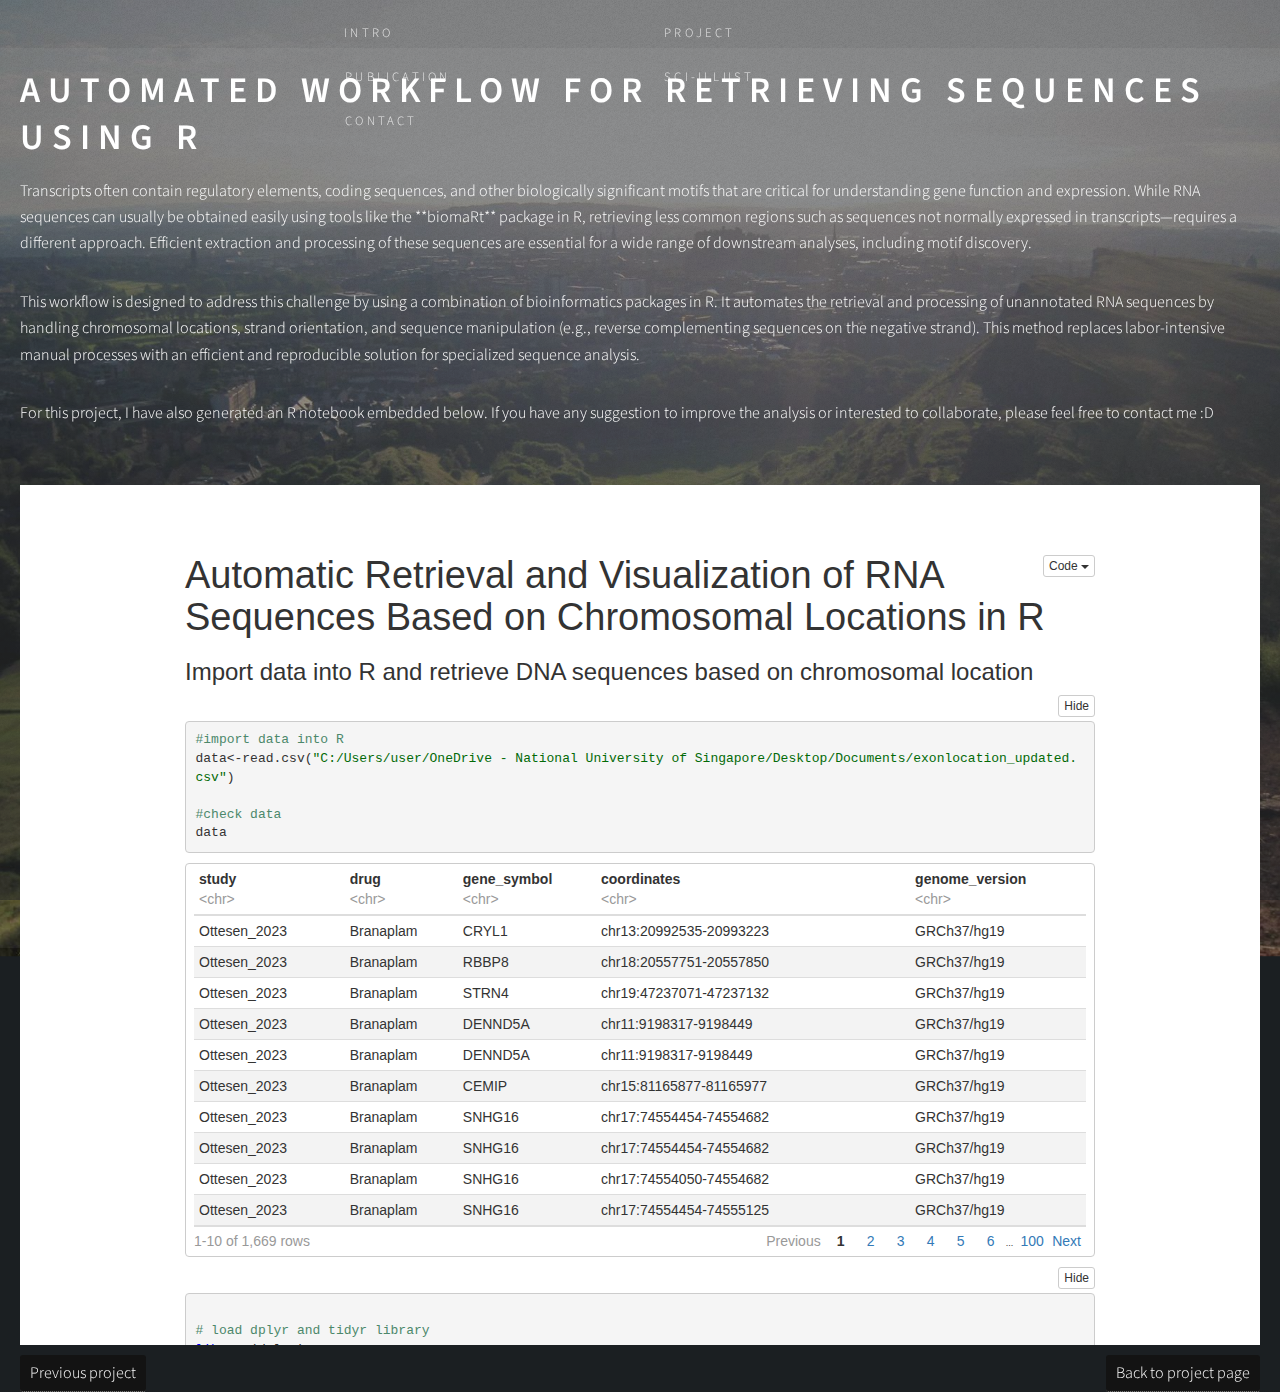
<file: Project4.html>
<!DOCTYPE HTML>
<html>
	<head>
		<title>Project 3</title>
		<meta charset="utf-8" />
		<meta name="viewport" content="width=device-width, initial-scale=1, user-scalable=yes" />
		<link rel="stylesheet" href="assets/css/main.css" />
		<noscript><link rel="stylesheet" href="assets/css/noscript.css" /></noscript>
        <style>
            /* Add a black box style */
            .black-box {
            background-color: rgba(255, 255, 255, 0.055);
            padding: 20px; /* Add padding for spacing */
            color: white; /* Set text color to white */
            margin: 0 auto;
            width: 100vw;
            height: 100vh
        }

            .navigation {
			display: flex;
			justify-content: space-between;
			margin-top: 10px;
		}

		    .navigation a {
			padding: 5px 10px;
			background-color: #131313;
			color: white;
			text-decoration: none;
			border-radius: 3px;
		}

            .embed-container {
            padding-top: 50px; /* Create space at the top */
            width: 100%;
            height: 100%;
            background-color: white; /* Background color for the space at the top */
        }
		
        </style>

	</head>

	<body class="is-preload">

		<!-- Wrapper -->
			<div id="wrapper">

                    <article>
                        <div class="black-box">
                            <h1>Automated Workflow for Retrieving Sequences Using R </h1>
                            <p>Transcripts often contain regulatory elements, coding sequences, and other biologically significant motifs that are critical for understanding gene function and expression. While RNA sequences can usually be obtained easily using tools like the **biomaRt** package in R, retrieving less common regions such as sequences not normally expressed in transcripts—requires a different approach. Efficient extraction and processing of these sequences are essential for a wide range of downstream analyses, including motif discovery.</p>
                            <p>This workflow is designed to address this challenge by using a combination of bioinformatics packages in R. It automates the retrieval and processing of unannotated RNA sequences by handling chromosomal locations, strand orientation, and sequence manipulation (e.g., reverse complementing sequences on the negative strand). This method replaces labor-intensive manual processes with an efficient and reproducible solution for specialized sequence analysis. </p>                            <p>For this project, I have also generated an R notebook embedded below. If you have any suggestion to improve the analysis or interested to collaborate, please feel free to contact me :D </p>
                            <br>
                            <div class="embed-container">    
                                <iframe src="exon seq notebook v2.nb.html" width=100% height=100% frameborder="0"></iframe>
                            </div>
                                <nav class="nav_top bookmark-tabs">
                                    <ul>
                                        <li><a href="index.html#intro">Intro</a></li>
                                        <li><a href="index.html#Project">Project</a></li>
                                        <li><a href="index.html#Publication">Publication</a></li>
                                        <li><a href="index.html#ScientificIllustration">Sci-Illust</a></li>
                                        <li><a href="index.html#contact">Contact</a></li>
                                    </ul>
                                </nav>
                                <div class="navigation">
                                    <a href="Project3.html">Previous project</a>
                                    <a href="index.html#Project" >Back to project page</a>
                                </div>
                        </div>
                    </article>
            </div>

		<!-- Footer -->
         <footer id="footer">
        <p class="copyright">&copy; Lee Jin</p>
        </footer>

        <!-- BG -->
        <div id="bg"></div>

        <!-- Scripts -->
        <script src="assets/js/jquery.min.js"></script>
        <script src="assets/js/browser.min.js"></script>
        <script src="assets/js/breakpoints.min.js"></script>
        <script src="assets/js/util.js"></script>
        <script src="assets/js/main.js"></script>
        <script>
            function loadSection(sectionUrl) {
                window.location.hash = 'Project/' + sectionUrl; // Update the URL hash
                loadContent(sectionUrl); // Load the content dynamically
            }
            
            function loadContent(sectionUrl) {
                var xhr = new XMLHttpRequest();
                xhr.open('GET', sectionUrl, true);
                xhr.onreadystatechange = function() {
                    if (xhr.readyState === 4 && xhr.status === 200) {
                        document.getElementById('sectionContent').innerHTML = xhr.responseText;
                    }
                };
                xhr.send();
            }
        </script>

    </body>
</html>
</file>
<file: assets/css/noscript.css>
/*
	Dimension by HTML5 UP
	html5up.net | @ajlkn
	Free for personal and commercial use under the CCA 3.0 license (html5up.net/license)
*/

/* BG */

	body.is-preload #bg:before {
		background-color: transparent;
	}

/* Header */

	body.is-preload #header {
		-moz-filter: none;
		-webkit-filter: none;
		-ms-filter: none;
		filter: none;
	}

		body.is-preload #header > * {
			opacity: 1;
		}

		body.is-preload #header .content .inner {
			max-height: none;
			padding: 3rem 2rem;
			opacity: 1;
		}

/* Main */

	#main article {
		opacity: 1;
		margin: 4rem 0 0 0;
	}
</file>
<file: assets/css/main.css>
@import url(fontawesome-all.min.css);
@import url("https://fonts.googleapis.com/css?family=Source+Sans+Pro:300italic,600italic,300,600");

/*
	Dimension by HTML5 UP
	html5up.net | @ajlkn
	Free for personal and commercial use under the CCA 3.0 license (html5up.net/license)
*/

html, body, div, span, applet, object,
iframe, h1, h2, h3, h4, h5, h6, p, blockquote,
pre, a, abbr, acronym, address, big, cite,
code, del, dfn, em, img, ins, kbd, q, s, samp,
small, strike, strong, sub, sup, tt, var, b,
u, i, center, dl, dt, dd, ol, ul, li, fieldset,
form, label, legend, table, caption, tbody,
tfoot, thead, tr, th, td, article, aside,
canvas, details, embed, figure, figcaption,
footer, header, hgroup, menu, nav, output, ruby,
section, summary, time, mark, audio, video {
	margin: 0;
	padding: 0;
	border: 0;
	font-size: 100%;
	font: inherit;
	vertical-align: baseline;}

article, aside, details, figcaption, figure,
footer, header, hgroup, menu, nav, section {
	display: block;}

body {
	line-height: 1;
}

ol, ul {
	list-style: none;
}

blockquote, q {
	quotes: none;
}

	blockquote:before, blockquote:after, q:before, q:after {
		content: '';
		content: none;
	}

table {
	border-collapse: collapse;
	border-spacing: 0;
}

body {
	-webkit-text-size-adjust: none;
}

mark {
	background-color: transparent;
	color: inherit;
}

input::-moz-focus-inner {
	border: 0;
	padding: 0;
}

input, select, textarea {
	-moz-appearance: none;
	-webkit-appearance: none;
	-ms-appearance: none;
	appearance: none;
}

/* Basic */

	@-ms-viewport {
		width: device-width;
	}

	@media screen and (max-width: 480px) {

		html, body {
			min-width: 320px;
		}

	}

	html {
		box-sizing: border-box;
	}

	*, *:before, *:after {
		box-sizing: inherit;
	}

	body {
		background: #1b1f22;
	}

		body.is-preload *, body.is-preload *:before, body.is-preload *:after {
			-moz-animation: none !important;
			-webkit-animation: none !important;
			-ms-animation: none !important;
			animation: none !important;
			-moz-transition: none !important;
			-webkit-transition: none !important;
			-ms-transition: none !important;
			transition: none !important;
		}

/* Type */

	html {
		font-size: 16pt;
	}

		@media screen and (max-width: 1680px) {

			html {
				font-size: 12pt;
			}

		}

		@media screen and (max-width: 736px) {

			html {
				font-size: 11pt;
			}

		}

		@media screen and (max-width: 360px) {

			html {
				font-size: 10pt;
			}

		}

	body, input, select, textarea {
		color: #ffffff;
		font-family: "Source Sans Pro", sans-serif;
		font-weight: 300;
		font-size: 1rem;
		line-height: 1.65;
	}

	a {
		-moz-transition: color 0.2s ease-in-out, background-color 0.2s ease-in-out, border-bottom-color 0.2s ease-in-out;
		-webkit-transition: color 0.2s ease-in-out, background-color 0.2s ease-in-out, border-bottom-color 0.2s ease-in-out;
		-ms-transition: color 0.2s ease-in-out, background-color 0.2s ease-in-out, border-bottom-color 0.2s ease-in-out;
		transition: color 0.2s ease-in-out, background-color 0.2s ease-in-out, border-bottom-color 0.2s ease-in-out;
		border-bottom: dotted 1px rgba(255, 255, 255, 0.5);
		text-decoration: none;
		color: inherit;
	}

		a:hover {
			border-bottom-color: transparent;
		}

	strong, b {
		color: #ffffff;
		font-weight: 600;
	}

	em, i {
		font-style: italic;
	}

	p {
		margin: 0 0 2rem 0;
	}

	h1, h2, h3, h4, h5, h6 {
		color: #ffffff;
		font-weight: 600;
		line-height: 1.5;
		margin: 0 0 1rem 0;
		text-transform: uppercase;
		letter-spacing: 0.2rem;
	}

		h1 a, h2 a, h3 a, h4 a, h5 a, h6 a {
			color: inherit;
			text-decoration: none;
		}

		h1.major, h2.major, h3.major, h4.major, h5.major, h6.major {
			border-bottom: solid 1px #ffffff;
			width: -moz-max-content;
			width: -webkit-max-content;
			width: -ms-max-content;
			width: max-content;
			padding-bottom: 0.5rem;
			margin: 0 0 2rem 0;
		}

	h1 {
		font-size: 2.25rem;
		line-height: 1.3;
		letter-spacing: 0.5rem;
	}

	h2 {
		font-size: 1.5rem;
		line-height: 1.4;
		letter-spacing: 0.5rem;
	}

	h3 {
		font-size: 1rem;
	}

	h4 {
		font-size: 0.8rem;
	}

	h5 {
		font-size: 0.7rem;
	}

	h6 {
		font-size: 0.6rem;
	}

	@media screen and (max-width: 736px) {

		h1 {
			font-size: 1.75rem;
			line-height: 1.4;
		}

		h2 {
			font-size: 1.25em;
			line-height: 1.5;
		}

	}

	sub {
		font-size: 0.8rem;
		position: relative;
		top: 0.5rem;
	}

	sup {
		font-size: 0.8rem;
		position: relative;
		top: -0.5rem;
	}

	blockquote {
		border-left: solid 4px #ffffff;
		font-style: italic;
		margin: 0 0 2rem 0;
		padding: 0.5rem 0 0.5rem 2rem;
	}

	code {
		background: rgba(255, 255, 255, 0.075);
		border-radius: 4px;
		font-family: "Courier New", monospace;
		font-size: 0.9rem;
		margin: 0 0.25rem;
		padding: 0.25rem 0.65rem;
	}

	pre {
		-webkit-overflow-scrolling: touch;
		font-family: "Courier New", monospace;
		font-size: 0.9rem;
		margin: 0 0 2rem 0;
	}

		pre code {
			display: block;
			line-height: 1.75;
			padding: 1rem 1.5rem;
			overflow-x: auto;
		}

	hr {
		border: 0;
		border-bottom: solid 1px #ffffff;
		margin: 2.75rem 0;
	}

	.align-left {
		text-align: left;
	}

	.align-center {
		text-align: center;
	}

	.align-right {
		text-align: right;
	}

/* Form */

	form {
		margin: 0 0 2rem 0;
	}

		form > :last-child {
			margin-bottom: 0;
		}

		form > .fields {
			display: -moz-flex;
			display: -webkit-flex;
			display: -ms-flex;
			display: flex;
			-moz-flex-wrap: wrap;
			-webkit-flex-wrap: wrap;
			-ms-flex-wrap: wrap;
			flex-wrap: wrap;
			width: calc(100% + 3rem);
			margin: -1.5rem 0 2rem -1.5rem;
		}

			form > .fields > .field {
				-moz-flex-grow: 0;
				-webkit-flex-grow: 0;
				-ms-flex-grow: 0;
				flex-grow: 0;
				-moz-flex-shrink: 0;
				-webkit-flex-shrink: 0;
				-ms-flex-shrink: 0;
				flex-shrink: 0;
				padding: 1.5rem 0 0 1.5rem;
				width: calc(100% - 1.5rem);
			}

				form > .fields > .field.half {
					width: calc(50% - 0.75rem);
				}

				form > .fields > .field.third {
					width: calc(100%/3 - 0.5rem);
				}

				form > .fields > .field.quarter {
					width: calc(25% - 0.375rem);
				}

		@media screen and (max-width: 480px) {

			form > .fields {
				width: calc(100% + 3rem);
				margin: -1.5rem 0 2rem -1.5rem;
			}

				form > .fields > .field {
					padding: 1.5rem 0 0 1.5rem;
					width: calc(100% - 1.5rem);
				}

					form > .fields > .field.half {
						width: calc(100% - 1.5rem);
					}

					form > .fields > .field.third {
						width: calc(100% - 1.5rem);
					}

					form > .fields > .field.quarter {
						width: calc(100% - 1.5rem);
					}

		}

	label {
		color: #ffffff;
		display: block;
		font-size: 0.8rem;
		font-weight: 300;
		letter-spacing: 0.2rem;
		line-height: 1.5;
		margin: 0 0 1rem 0;
		text-transform: uppercase;
	}

	input[type="text"],
	input[type="password"],
	input[type="email"],
	input[type="tel"],
	select,
	textarea {
		-moz-appearance: none;
		-webkit-appearance: none;
		-ms-appearance: none;
		appearance: none;
		-moz-transition: border-color 0.2s ease-in-out, box-shadow 0.2s ease-in-out, background-color 0.2s ease-in-out;
		-webkit-transition: border-color 0.2s ease-in-out, box-shadow 0.2s ease-in-out, background-color 0.2s ease-in-out;
		-ms-transition: border-color 0.2s ease-in-out, box-shadow 0.2s ease-in-out, background-color 0.2s ease-in-out;
		transition: border-color 0.2s ease-in-out, box-shadow 0.2s ease-in-out, background-color 0.2s ease-in-out;
		background-color: transparent;
		border-radius: 4px;
		border: solid 1px #ffffff;
		color: inherit;
		display: block;
		outline: 0;
		padding: 0 1rem;
		text-decoration: none;
		width: 100%;
	}

		input[type="text"]:invalid,
		input[type="password"]:invalid,
		input[type="email"]:invalid,
		input[type="tel"]:invalid,
		select:invalid,
		textarea:invalid {
			box-shadow: none;
		}

		input[type="text"]:focus,
		input[type="password"]:focus,
		input[type="email"]:focus,
		input[type="tel"]:focus,
		select:focus,
		textarea:focus {
			background: rgba(255, 255, 255, 0.075);
			border-color: #ffffff;
			box-shadow: 0 0 0 1px #ffffff;
		}

	select {
		background-image: url("data:image/svg+xml;charset=utf8,%3Csvg xmlns='http://www.w3.org/2000/svg' width='40' height='40' preserveAspectRatio='none' viewBox='0 0 40 40'%3E%3Cpath d='M9.4,12.3l10.4,10.4l10.4-10.4c0.2-0.2,0.5-0.4,0.9-0.4c0.3,0,0.6,0.1,0.9,0.4l3.3,3.3c0.2,0.2,0.4,0.5,0.4,0.9 c0,0.4-0.1,0.6-0.4,0.9L20.7,31.9c-0.2,0.2-0.5,0.4-0.9,0.4c-0.3,0-0.6-0.1-0.9-0.4L4.3,17.3c-0.2-0.2-0.4-0.5-0.4-0.9 c0-0.4,0.1-0.6,0.4-0.9l3.3-3.3c0.2-0.2,0.5-0.4,0.9-0.4S9.1,12.1,9.4,12.3z' fill='%23ffffff' /%3E%3C/svg%3E");
		background-size: 1.25rem;
		background-repeat: no-repeat;
		background-position: calc(100% - 1rem) center;
		height: 2.75rem;
		padding-right: 2.75rem;
		text-overflow: ellipsis;
	}

		select option {
			color: #ffffff;
			background: #1b1f22;
		}

		select:focus::-ms-value {
			background-color: transparent;
		}

		select::-ms-expand {
			display: none;
		}

	input[type="text"],
	input[type="password"],
	input[type="email"],
	select {
		height: 2.75rem;
	}

	textarea {
		padding: 0.75rem 1rem;
	}

	input[type="checkbox"],
	input[type="radio"] {
		-moz-appearance: none;
		-webkit-appearance: none;
		-ms-appearance: none;
		appearance: none;
		display: block;
		float: left;
		margin-right: -2rem;
		opacity: 0;
		width: 1rem;
		z-index: -1;
	}

		input[type="checkbox"] + label,
		input[type="radio"] + label {
			text-decoration: none;
			-moz-user-select: none;
			-webkit-user-select: none;
			-ms-user-select: none;
			user-select: none;
			color: #ffffff;
			cursor: pointer;
			display: inline-block;
			font-size: 0.8rem;
			font-weight: 300;
			margin: 0 0 0.5rem 0;
			padding-left: 2.65rem;
			padding-right: 0.75rem;
			position: relative;
		}

			input[type="checkbox"] + label:before,
			input[type="radio"] + label:before {
				-moz-osx-font-smoothing: grayscale;
				-webkit-font-smoothing: antialiased;
				display: inline-block;
				font-style: normal;
				font-variant: normal;
				text-rendering: auto;
				line-height: 1;
				text-transform: none !important;
				font-family: 'Font Awesome 5 Free';
				font-weight: 900;
			}

			input[type="checkbox"] + label:before,
			input[type="radio"] + label:before {
				-moz-transition: border-color 0.2s ease-in-out, box-shadow 0.2s ease-in-out, background-color 0.2s ease-in-out;
				-webkit-transition: border-color 0.2s ease-in-out, box-shadow 0.2s ease-in-out, background-color 0.2s ease-in-out;
				-ms-transition: border-color 0.2s ease-in-out, box-shadow 0.2s ease-in-out, background-color 0.2s ease-in-out;
				transition: border-color 0.2s ease-in-out, box-shadow 0.2s ease-in-out, background-color 0.2s ease-in-out;
				border-radius: 4px;
				border: solid 1px #ffffff;
				content: '';
				display: inline-block;
				height: 1.65rem;
				left: 0;
				line-height: 1.65rem;
				position: absolute;
				text-align: center;
				top: -0.15rem;
				width: 1.65rem;
			}

		input[type="checkbox"]:checked + label:before,
		input[type="radio"]:checked + label:before {
			background: #ffffff !important;
			border-color: #ffffff !important;
			color: #1b1f22;
			content: '\f00c';
		}

		input[type="checkbox"]:focus + label:before,
		input[type="radio"]:focus + label:before {
			background: rgba(255, 255, 255, 0.075);
			border-color: #ffffff;
			box-shadow: 0 0 0 1px #ffffff;
		}

	input[type="checkbox"] + label:before {
		border-radius: 4px;
	}

	input[type="radio"] + label:before {
		border-radius: 100%;
	}

	::-webkit-input-placeholder {
		color: rgba(255, 255, 255, 0.5) !important;
		opacity: 1.0;
	}

	:-moz-placeholder {
		color: rgba(255, 255, 255, 0.5) !important;
		opacity: 1.0;
	}

	::-moz-placeholder {
		color: rgba(255, 255, 255, 0.5) !important;
		opacity: 1.0;
	}

	:-ms-input-placeholder {
		color: rgba(255, 255, 255, 0.5) !important;
		opacity: 1.0;
	}

	.formerize-placeholder {
		color: rgba(255, 255, 255, 0.5) !important;
		opacity: 1.0;
	}

/* Box */

	.box {
		border-radius: 4px;
		border: solid 1px #ffffff;
		margin-bottom: 2rem;
		padding: 1.5em;
	}

		.box > :last-child,
		.box > :last-child > :last-child,
		.box > :last-child > :last-child > :last-child {
			margin-bottom: 0;
		}

		.box.alt {
			border: 0;
			border-radius: 0;
			padding: 0;
		}

/* Icon */

	.icon {
		text-decoration: none;
		border-bottom: none;
		position: relative;
	}

		.icon:before {
			-moz-osx-font-smoothing: grayscale;
			-webkit-font-smoothing: antialiased;
			display: inline-block;
			font-style: normal;
			font-variant: normal;
			text-rendering: auto;
			line-height: 1;
			text-transform: none !important;
			font-family: 'Font Awesome 5 Free';
			font-weight: 400;
		}

		.icon > .label {
			display: none;
		}

		.icon:before {
			line-height: inherit;
		}

		.icon.solid:before {
			font-weight: 900;
		}

		.icon.brands:before {
			font-family: 'Font Awesome 5 Brands';
		}

/* Image */

	.image {
		border-radius: 4px;
		border: 0;
		display: inline-block;
		position: relative;
	}

		.image:before {
			pointer-events: none;
			background-image: url("../../images/overlay.png");
			background-color: rgba(19, 21, 25, 0.5);
			border-radius: 4px;
			content: '';
			display: block;
			height: 100%;
			left: 0;
			opacity: 0.5;
			position: absolute;
			top: 0;
			width: 100%;
		}

		.image img {
			border-radius: 4px;
			display: block;
		}

		.image.left, .image.right {
			max-width: 40%;
		}

			.image.left img, .image.right img {
				width: 100%;
			}

		.image.left {
			float: left;
			padding: 0 1.5em 1em 0;
			top: 0.25em;
		}

		.image.right {
			float: right;
			padding: 0 0 1em 1.5em;
			top: 0.25em;
		}

		.image.fit {
			display: block;
			margin: 0 0 2rem 0;
			width: 100%;
		}

			.image.fit img {
				width: 100%;
			}

		.image.main {
			display: block;
			margin: 2.5rem 0;
			width: 100%;
		}

			.image.main img {
				width: 100%;
			}

		@media screen and (max-width: 736px) {

			.image.main {
				margin: 2rem 0;
			}

		}

		@media screen and (max-width: 480px) {

			.image.main {
				margin: 1.5rem 0;
			}

		}

/* List */

	ol {
		list-style: decimal;
		margin: 0 0 2rem 0;
		padding-left: 1.25em;
	}

		ol li {
			padding-left: 0.25em;
		}

	ul {
		list-style: disc;
		margin: 0 0 2rem 0;
		padding-left: 1em;
	}

		ul li {
			padding-left: 0.5em;
		}

		ul.alt {
			list-style: none;
			padding-left: 0;
		}

			ul.alt li {
				border-top: solid 1px #ffffff;
				padding: 0.5em 0;
			}

				ul.alt li:first-child {
					border-top: 0;
					padding-top: 0;
				}

	dl {
		margin: 0 0 2rem 0;
	}

		dl dt {
			display: block;
			font-weight: 600;
			margin: 0 0 1rem 0;
		}

		dl dd {
			margin-left: 2rem;
		}

/* Actions */

	ul.actions {
		display: -moz-flex;
		display: -webkit-flex;
		display: -ms-flex;
		display: flex;
		cursor: default;
		list-style: none;
		margin-left: -1rem;
		padding-left: 0;
	}

		ul.actions li {
			padding: 0 0 0 1rem;
			vertical-align: middle;
		}

		ul.actions.special {
			-moz-justify-content: center;
			-webkit-justify-content: center;
			-ms-justify-content: center;
			justify-content: center;
			width: 100%;
			margin-left: 0;
		}

			ul.actions.special li:first-child {
				padding-left: 0;
			}

		ul.actions.stacked {
			-moz-flex-direction: column;
			-webkit-flex-direction: column;
			-ms-flex-direction: column;
			flex-direction: column;
			margin-left: 0;
		}

			ul.actions.stacked li {
				padding: 1.3rem 0 0 0;
			}

				ul.actions.stacked li:first-child {
					padding-top: 0;
				}

		ul.actions.fit {
			width: calc(100% + 1rem);
		}

			ul.actions.fit li {
				-moz-flex-grow: 1;
				-webkit-flex-grow: 1;
				-ms-flex-grow: 1;
				flex-grow: 1;
				-moz-flex-shrink: 1;
				-webkit-flex-shrink: 1;
				-ms-flex-shrink: 1;
				flex-shrink: 1;
				width: 100%;
			}

				ul.actions.fit li > * {
					width: 100%;
				}

			ul.actions.fit.stacked {
				width: 100%;
			}

		@media screen and (max-width: 480px) {

			ul.actions:not(.fixed) {
				-moz-flex-direction: column;
				-webkit-flex-direction: column;
				-ms-flex-direction: column;
				flex-direction: column;
				margin-left: 0;
				width: 100% !important;
			}

				ul.actions:not(.fixed) li {
					-moz-flex-grow: 1;
					-webkit-flex-grow: 1;
					-ms-flex-grow: 1;
					flex-grow: 1;
					-moz-flex-shrink: 1;
					-webkit-flex-shrink: 1;
					-ms-flex-shrink: 1;
					flex-shrink: 1;
					padding: 1rem 0 0 0;
					text-align: center;
					width: 100%;
				}

					ul.actions:not(.fixed) li > * {
						width: 100%;
					}

					ul.actions:not(.fixed) li:first-child {
						padding-top: 0;
					}

					ul.actions:not(.fixed) li input[type="submit"],
					ul.actions:not(.fixed) li input[type="reset"],
					ul.actions:not(.fixed) li input[type="button"],
					ul.actions:not(.fixed) li button,
					ul.actions:not(.fixed) li .button {
						width: 100%;
					}

						ul.actions:not(.fixed) li input[type="submit"].icon:before,
						ul.actions:not(.fixed) li input[type="reset"].icon:before,
						ul.actions:not(.fixed) li input[type="button"].icon:before,
						ul.actions:not(.fixed) li button.icon:before,
						ul.actions:not(.fixed) li .button.icon:before {
							margin-left: -0.5em;
						}

		}

/* Icons */

	ul.icons {
		cursor: default;
		list-style: none;
		padding-left: 0;
	}

		ul.icons li {
			display: inline-block;
			padding: 0 0.75em 0 0;
		}

			ul.icons li:last-child {
				padding-right: 0;
			}

			ul.icons li a {
				border-radius: 100%;
				box-shadow: inset 0 0 0 1px #ffffff;
				display: inline-block;
				height: 2.25rem;
				line-height: 2.25rem;
				text-align: center;
				width: 2.25rem;
			}

				ul.icons li a:hover {
					background-color: rgba(255, 255, 255, 0.075);
				}

				ul.icons li a:active {
					background-color: rgba(255, 255, 255, 0.175);
				}

/* Table */

	.table-wrapper {
		-webkit-overflow-scrolling: touch;
		overflow-x: auto;
	}

	table {
		margin: 0 0 2rem 0;
		width: 100%;
	}

		table tbody tr {
			border: solid 1px #ffffff;
			border-left: 0;
			border-right: 0;
		}

			table tbody tr:nth-child(2n + 1) {
				background-color: rgba(255, 255, 255, 0.075);
			}

		table td {
			padding: 0.75em 0.75em;
		}

		table th {
			color: #ffffff;
			font-size: 0.9em;
			font-weight: 600;
			padding: 0 0.75em 0.75em 0.75em;
			text-align: left;
		}

		table thead {
			border-bottom: solid 2px #ffffff;
		}

		table tfoot {
			border-top: solid 2px #ffffff;
		}

		table.alt {
			border-collapse: separate;
		}

			table.alt tbody tr td {
				border: solid 1px #ffffff;
				border-left-width: 0;
				border-top-width: 0;
			}

				table.alt tbody tr td:first-child {
					border-left-width: 1px;
				}

			table.alt tbody tr:first-child td {
				border-top-width: 1px;
			}

			table.alt thead {
				border-bottom: 0;
			}

			table.alt tfoot {
				border-top: 0;
			}

/* Button */

	input[type="submit"],
	input[type="reset"],
	input[type="button"],
	button,
	.button {
		-moz-appearance: none;
		-webkit-appearance: none;
		-ms-appearance: none;
		appearance: none;
		-moz-transition: background-color 0.2s ease-in-out, color 0.2s ease-in-out;
		-webkit-transition: background-color 0.2s ease-in-out, color 0.2s ease-in-out;
		-ms-transition: background-color 0.2s ease-in-out, color 0.2s ease-in-out;
		transition: background-color 0.2s ease-in-out, color 0.2s ease-in-out;
		background-color: transparent;
		border-radius: 4px;
		border: 0;
		box-shadow: inset 0 0 0 1px #ffffff;
		color: #ffffff !important;
		cursor: pointer;
		display: inline-block;
		font-size: 0.8rem;
		font-weight: 300;
		height: 2.75rem;
		letter-spacing: 0.2rem;
		line-height: 2.75rem;
		outline: 0;
		padding: 0 1.25rem 0 1.35rem;
		text-align: center;
		text-decoration: none;
		text-transform: uppercase;
		white-space: nowrap;
	}

		input[type="submit"]:hover,
		input[type="reset"]:hover,
		input[type="button"]:hover,
		button:hover,
		.button:hover {
			background-color: rgba(255, 255, 255, 0.075);
		}

		input[type="submit"]:active,
		input[type="reset"]:active,
		input[type="button"]:active,
		button:active,
		.button:active {
			background-color: rgba(255, 255, 255, 0.175);
		}

		input[type="submit"].icon:before,
		input[type="reset"].icon:before,
		input[type="button"].icon:before,
		button.icon:before,
		.button.icon:before {
			margin-right: 0.5em;
		}

		input[type="submit"].fit,
		input[type="reset"].fit,
		input[type="button"].fit,
		button.fit,
		.button.fit {
			width: 100%;
		}

		input[type="submit"].small,
		input[type="reset"].small,
		input[type="button"].small,
		button.small,
		.button.small {
			font-size: 0.6rem;
			height: 2.0625rem;
			line-height: 2.0625rem;
		}

		input[type="submit"].primary,
		input[type="reset"].primary,
		input[type="button"].primary,
		button.primary,
		.button.primary {
			background-color: #ffffff;
			color: #1b1f22 !important;
			font-weight: 600;
		}

		input[type="submit"].disabled, input[type="submit"]:disabled,
		input[type="reset"].disabled,
		input[type="reset"]:disabled,
		input[type="button"].disabled,
		input[type="button"]:disabled,
		button.disabled,
		button:disabled,
		.button.disabled,
		.button:disabled {
			pointer-events: none;
			cursor: default;
			opacity: 0.25;
		}

	input[type="submit"],
	input[type="reset"],
	input[type="button"],
	button {
		line-height: calc(2.75rem - 2px);
	}

/* BG */

	#bg {
		-moz-transform: scale(1.0);
		-webkit-transform: scale(1.0);
		-ms-transform: scale(1.0);
		transform: scale(1.0);
		-webkit-backface-visibility: hidden;
		position: fixed;
		top: 0;
		left: 0;
		width: 100%;
		height: 100vh;
		z-index: 1;
	}

		#bg:before, #bg:after {
			content: '';
			display: block;
			position: absolute;
			top: 0;
			left: 0;
			width: 100%;
			height: 100%;
		}

		#bg:before {
			-moz-transition: background-color 2.5s ease-in-out;
			-webkit-transition: background-color 2.5s ease-in-out;
			-ms-transition: background-color 2.5s ease-in-out;
			transition: background-color 2.5s ease-in-out;
			-moz-transition-delay: 0.75s;
			-webkit-transition-delay: 0.75s;
			-ms-transition-delay: 0.75s;
			transition-delay: 0.75s;
			background-image: linear-gradient(to top, rgba(19, 21, 25, 0.5), rgba(19, 21, 25, 0.5)), url("../../images/overlay.png");
			background-size: auto,
 256px 256px;
			background-position: center,
 center;
			background-repeat: no-repeat,
 repeat;
			z-index: 2;
		}

		#bg:after {
			-moz-transform: scale(1.125);
			-webkit-transform: scale(1.125);
			-ms-transform: scale(1.125);
			transform: scale(1.125);
			-moz-transition: -moz-transform 0.325s ease-in-out, -moz-filter 0.325s ease-in-out;
			-webkit-transition: -webkit-transform 0.325s ease-in-out, -webkit-filter 0.325s ease-in-out;
			-ms-transition: -ms-transform 0.325s ease-in-out, -ms-filter 0.325s ease-in-out;
			transition: transform 0.325s ease-in-out, filter 0.325s ease-in-out;
			background-image: url("../../images/bg02.jpg");
			background-position: center;
			background-size: cover;
			background-repeat: no-repeat;
			z-index: 1;
		}

		body.is-article-visible #bg:after {
			-moz-transform: scale(1.0825);
			-webkit-transform: scale(1.0825);
			-ms-transform: scale(1.0825);
			transform: scale(1.0825);
			-moz-filter: blur(0.2rem);
			-webkit-filter: blur(0.2rem);
			-ms-filter: blur(0.2rem);
			filter: blur(0.2rem);
		}

		body.is-preload #bg:before {
			background-color: #000000;
		}

/* Wrapper */

	#wrapper {
		display: -moz-flex;
		display: -webkit-flex;
		display: -ms-flex;
		display: flex;
		-moz-flex-direction: column;
		-webkit-flex-direction: column;
		-ms-flex-direction: column;
		flex-direction: column;
		-moz-align-items: center;
		-webkit-align-items: center;
		-ms-align-items: center;
		align-items: center;
		-moz-justify-content: space-between;
		-webkit-justify-content: space-between;
		-ms-justify-content: space-between;
		justify-content: space-between;
		position: relative;
		min-height: 100vh;
		width: 100%;
		padding: 4rem 2rem;
		z-index: 3;
	}

		#wrapper:before {
			content: '';
			display: block;
		}

		@media screen and (max-width: 1680px) {

			#wrapper {
				padding: 3rem 2rem;
			}

		}

		@media screen and (max-width: 736px) {

			#wrapper {
				padding: 2rem 1rem;
			}

		}

		@media screen and (max-width: 480px) {

			#wrapper {
				padding: 1rem;
			}

		}

/* Header */

	#header {
		display: -moz-flex;
		display: -webkit-flex;
		display: -ms-flex;
		display: flex;
		-moz-flex-direction: column;
		-webkit-flex-direction: column;
		-ms-flex-direction: column;
		flex-direction: column;
		-moz-align-items: center;
		-webkit-align-items: center;
		-ms-align-items: center;
		align-items: center;
		-moz-transition: -moz-transform 0.325s ease-in-out, -moz-filter 0.325s ease-in-out, opacity 0.325s ease-in-out;
		-webkit-transition: -webkit-transform 0.325s ease-in-out, -webkit-filter 0.325s ease-in-out, opacity 0.325s ease-in-out;
		-ms-transition: -ms-transform 0.325s ease-in-out, -ms-filter 0.325s ease-in-out, opacity 0.325s ease-in-out;
		transition: transform 0.325s ease-in-out, filter 0.325s ease-in-out, opacity 0.325s ease-in-out;
		background-image: -moz-radial-gradient(rgba(0, 0, 0, 0.25) 25%, rgba(0, 0, 0, 0) 55%);
		background-image: -webkit-radial-gradient(rgba(0, 0, 0, 0.25) 25%, rgba(0, 0, 0, 0) 55%);
		background-image: -ms-radial-gradient(rgba(0, 0, 0, 0.25) 25%, rgba(0, 0, 0, 0) 55%);
		background-image: radial-gradient(rgba(0, 0, 0, 0.25) 25%, rgba(0, 0, 0, 0) 55%);
		max-width: 100%;
		text-align: center;
	}

		#header > * {
			-moz-transition: opacity 0.325s ease-in-out;
			-webkit-transition: opacity 0.325s ease-in-out;
			-ms-transition: opacity 0.325s ease-in-out;
			transition: opacity 0.325s ease-in-out;
			position: relative;
			margin-top: 3.5rem;
		}

			#header > *:before {
				content: '';
				display: block;
				position: absolute;
				top: calc(-3.5rem - 1px);
				left: calc(50% - 1px);
				width: 1px;
				height: calc(3.5rem + 1px);
				background: #ffffff;
			}

		#header > :first-child {
			margin-top: 0;
		}

			#header > :first-child:before {
				display: none;
			}

		#header .logo {
			width: 5.5rem;
			height: 5.5rem;
			line-height: 5.5rem;
			border: solid 1px #ffffff;
			border-radius: 100%;
		}

			#header .logo .icon:before {
				font-size: 2rem;
			}

		#header .content {
			border-style: solid;
			border-color: #ffffff;
			border-top-width: 1px;
			border-bottom-width: 1px;
			max-width: 100%;
		}

			#header .content .inner {
				-moz-transition: max-height 0.75s ease, padding 0.75s ease, opacity 0.325s ease-in-out;
				-webkit-transition: max-height 0.75s ease, padding 0.75s ease, opacity 0.325s ease-in-out;
				-ms-transition: max-height 0.75s ease, padding 0.75s ease, opacity 0.325s ease-in-out;
				transition: max-height 0.75s ease, padding 0.75s ease, opacity 0.325s ease-in-out;
				-moz-transition-delay: 0.25s;
				-webkit-transition-delay: 0.25s;
				-ms-transition-delay: 0.25s;
				transition-delay: 0.25s;
				padding: 3rem 2rem;
				max-height: 40rem;
				overflow: hidden;
			}

				#header .content .inner > :last-child {
					margin-bottom: 0;
				}

			#header .content p {
				text-transform: uppercase;
				letter-spacing: 0.2rem;
				font-size: 0.8rem;
				line-height: 2;
			}

		#header nav ul {
			display: -moz-flex;
			display: -webkit-flex;
			display: -ms-flex;
			display: flex;
			margin-bottom: 0;
			list-style: none;
			padding-left: 0;
			border: solid 1px #ffffff;
			border-radius: 4px;
		}

			#header nav ul li {
				padding-left: 0;
				border-left: solid 1px #ffffff;
			}

				#header nav ul li:first-child {
					border-left: 0;
				}

				#header nav ul li a {
					display: block;
					min-width: 7.5rem;
					height: 2.75rem;
					line-height: 2.75rem;
					padding: 0 1.25rem 0 1.45rem;
					text-transform: uppercase;
					letter-spacing: 0.2rem;
					font-size: 0.8rem;
					border-bottom: 0;
				}

					#header nav ul li a:hover {
						background-color: rgba(255, 255, 255, 0.075);
					}

					#header nav ul li a:active {
						background-color: rgba(255, 255, 255, 0.175);
					}

		#header nav.use-middle:after {
			content: '';
			display: block;
			position: absolute;
			top: 0;
			left: calc(50% - 1px);
			width: 1px;
			height: 100%;
			background: #ffffff;
		}

		#header nav.use-middle ul li.is-middle {
			border-left: 0;
		}

		body.is-article-visible #header {
			-moz-transform: scale(0.95);
			-webkit-transform: scale(0.95);
			-ms-transform: scale(0.95);
			transform: scale(0.95);
			-moz-filter: blur(0.1rem);
			-webkit-filter: blur(0.1rem);
			-ms-filter: blur(0.1rem);
			filter: blur(0.1rem);
			opacity: 0;
		}

		body.is-preload #header {
			-moz-filter: blur(0.125rem);
			-webkit-filter: blur(0.125rem);
			-ms-filter: blur(0.125rem);
			filter: blur(0.125rem);
		}

			body.is-preload #header > * {
				opacity: 0;
			}

			body.is-preload #header .content .inner {
				max-height: 0;
				padding-top: 0;
				padding-bottom: 0;
				opacity: 0;
			}

		@media screen and (max-width: 980px) {

			#header .content p br {
				display: none;
			}

		}

		@media screen and (max-width: 736px) {

			#header > * {
				margin-top: 2rem;
			}

				#header > *:before {
					top: calc(-2rem - 1px);
					height: calc(2rem + 1px);
				}

			#header .logo {
				width: 4.75rem;
				height: 4.75rem;
				line-height: 4.75rem;
			}

				#header .logo .icon:before {
					font-size: 1.75rem;
				}

			#header .content .inner {
				padding: 2.5rem 1rem;
			}

			#header .content p {
				line-height: 1.875;
			}

		}

		@media screen and (max-width: 480px) {

			#header {
				padding: 1.5rem 0;
			}

				#header .content .inner {
					padding: 2.5rem 0;
				}

				#header nav ul {
					-moz-flex-direction: column;
					-webkit-flex-direction: column;
					-ms-flex-direction: column;
					flex-direction: column;
					min-width: 10rem;
					max-width: 100%;
				}

					#header nav ul li {
						border-left: 0;
						border-top: solid 1px #ffffff;
					}

						#header nav ul li:first-child {
							border-top: 0;
						}

						#header nav ul li a {
							height: 3rem;
							line-height: 3rem;
							min-width: 0;
							width: 100%;
						}

				#header nav.use-middle:after {
					display: none;
				}

		}

/* Main */

	#main {
		-moz-flex-grow: 1;
		-webkit-flex-grow: 1;
		-ms-flex-grow: 1;
		flex-grow: 1;
		-moz-flex-shrink: 1;
		-webkit-flex-shrink: 1;
		-ms-flex-shrink: 1;
		flex-shrink: 1;
		display: -moz-flex;
		display: -webkit-flex;
		display: -ms-flex;
		display: flex;
		-moz-align-items: center;
		-webkit-align-items: center;
		-ms-align-items: center;
		align-items: center;
		-moz-justify-content: center;
		-webkit-justify-content: center;
		-ms-justify-content: center;
		justify-content: center;
		-moz-flex-direction: column;
		-webkit-flex-direction: column;
		-ms-flex-direction: column;
		flex-direction: column;
		position: relative;
		max-width: 100%;
		z-index: 3;
	}

		#main article {
			-moz-transform: translateY(0.25rem);
			-webkit-transform: translateY(0.25rem);
			-ms-transform: translateY(0.25rem);
			transform: translateY(0.25rem);
			-moz-transition: opacity 0.325s ease-in-out, -moz-transform 0.325s ease-in-out;
			-webkit-transition: opacity 0.325s ease-in-out, -webkit-transform 0.325s ease-in-out;
			-ms-transition: opacity 0.325s ease-in-out, -ms-transform 0.325s ease-in-out;
			transition: opacity 0.325s ease-in-out, transform 0.325s ease-in-out;
			padding: 4.5rem 2.5rem 1.5rem 2.5rem ;
			position: relative;
			width: 75rem;
			max-width: 100%;
			background-color: rgba(27, 31, 34, 0.85);
			border-radius: 4px;
			opacity: 0;
		}

			#main article.active {
				-moz-transform: translateY(0);
				-webkit-transform: translateY(0);
				-ms-transform: translateY(0);
				transform: translateY(0);
				opacity: 1;
			}

			#main article .close {
				display: block;
				position: absolute;
				top: 0;
				right: 0;
				width: 4rem;
				height: 4rem;
				cursor: pointer;
				text-indent: 4rem;
				overflow: hidden;
				white-space: nowrap;
			}

				#main article .close:before {
					-moz-transition: background-color 0.2s ease-in-out;
					-webkit-transition: background-color 0.2s ease-in-out;
					-ms-transition: background-color 0.2s ease-in-out;
					transition: background-color 0.2s ease-in-out;
					content: '';
					display: block;
					position: absolute;
					top: 0.75rem;
					left: 0.75rem;
					width: 2.5rem;
					height: 2.5rem;
					border-radius: 100%;
					background-position: center;
					background-image: url("data:image/svg+xml;charset=utf8,%3Csvg xmlns='http://www.w3.org/2000/svg' xmlns:xlink='http://www.w3.org/1999/xlink' width='20px' height='20px' viewBox='0 0 20 20' zoomAndPan='disable'%3E%3Cstyle%3Eline %7B stroke: %23ffffff%3B stroke-width: 1%3B %7D%3C/style%3E%3Cline x1='2' y1='2' x2='18' y2='18' /%3E%3Cline x1='18' y1='2' x2='2' y2='18' /%3E%3C/svg%3E");
					background-size: 20px 20px;
					background-repeat: no-repeat;
				}

				#main article .close:hover:before {
					background-color: rgba(255, 255, 255, 0.075);
				}

				#main article .close:active:before {
					background-color: rgba(255, 255, 255, 0.175);
				}

		@media screen and (max-width: 736px) {

			#main article {
				padding: 3.5rem 2rem 0.5rem 2rem ;
			}

				#main article .close:before {
					top: 0.875rem;
					left: 0.875rem;
					width: 2.25rem;
					height: 2.25rem;
					background-size: 14px 14px;
				}

		}

		@media screen and (max-width: 480px) {

			#main article {
				padding: 3rem 1.5rem 0.5rem 1.5rem ;
			}

		}

		/* Additional styles for navigation tabs on each page */
		#main {
			position: relative;
		}

		.nav_top {
			position: absolute;
			top: 10px;
			left: 50%; /* Position the nav in the middle */
			transform: translateX(-50%);
		}

		.bookmark-tabs ul {
			display: flex;
			margin-bottom: 0;
			list-style: none;
			padding-left: 0;
			border: solid 1px transparent; /* Transparent border */
			border-radius: 4px;
			background-color: transparent; /* Transparent background */
			flex-wrap: wrap; /* Allow wrapping */
		}

		.bookmark-tabs li {
			padding-left: 0;
			border-left: solid 1px transparent; /* Transparent border */
			flex: 0 0 50%; /* Divide into two columns */
			box-sizing: border-box;
		}

		.bookmark-tabs a {
			display: block;
			min-width: 10rem;
			height: 2.75rem;
			line-height: 2.75rem;
			padding: 0 1.25rem 0 1.45rem;
			text-transform: uppercase;
			letter-spacing: 0.2rem;
			font-size: 0.8rem;
			border-bottom: 0;
			color: rgba(255, 255, 255, 0.8); /* Semi-transparent color */
			transition: background-color 0.2s, color 0.2s;
		}

		.bookmark-tabs ul li:first-child {
			border-left: 0;
		}

		.bookmark-tabs ul li a:hover {
			background-color: rgba(255, 255, 255, 0.075);
			color: rgba(255, 255, 255, 1); /* Full opacity on hover */
		}

		.bookmark-tabs ul li a:active {
			background-color: rgba(255, 255, 255, 0.175);
			color: rgba(255, 255, 255, 1); /* Full opacity when active */
		}

		/* Media query for smaller screens */
		@media screen and (max-width: 768px) {
			.bookmark-tabs li {
				flex: 0 0 50%; /* Tabs take half width on small screens */
			}
			
			.bookmark-tabs ul {
				position: absolute;
				top: 10px;
				left: 50%;
				transform: translateX(-50%);
				width: 100%; /* Take full width of the screen */
			}
			
			.bookmark-tabs a {
				font-size: 0.7rem;
			}
		}

		
		/* Style for the bookshelf */
		.bookshelf {
			display: flex;
			justify-content: center;
			background-color: transparent;
			margin-top: 20px; /* Adjust the spacing as needed */
		}

		/* Style for each book */
		.book {
			display: flex; /* Use flexbox to center content vertically and horizontally */
			flex-direction: column; /* Stack content vertically */
			align-items: center; /* Center content horizontally */
			text-align: center;
			background-color: rgba(255, 255, 255, 0.1); /* Semi-transparent white background */
			border: 1px solid #ccc;
			padding: 15px;
			margin: 15px; /* Adjust the spacing between books */
			border-radius: 5px;
			width: 40%; /* Each book occupies 50% of the available width */
			box-shadow: 0px 4px 6px rgba(0, 0, 0, 0.1); /* Add a subtle shadow */
			transition: background-color 0.3s ease-in-out;
		}

		.book:hover {
			background-color: rgba(255, 255, 255, 0.2); /* Darker background on hover */
		}

		.book img {
			max-width: 100%; /* Ensure the image doesn't exceed its container's width */
			margin: 0 auto; /* Center the image horizontally */
			padding: 20px;
		}

		.book h3 {
			margin: 10px 0 5px 0; /* Add some margin for spacing */
			font-size: 1rem;
		}

		.book p {
			font-size: 0.8rem;
		}


/* Footer */

	#footer {
		-moz-transition: -moz-transform 0.325s ease-in-out, -moz-filter 0.325s ease-in-out, opacity 0.325s ease-in-out;
		-webkit-transition: -webkit-transform 0.325s ease-in-out, -webkit-filter 0.325s ease-in-out, opacity 0.325s ease-in-out;
		-ms-transition: -ms-transform 0.325s ease-in-out, -ms-filter 0.325s ease-in-out, opacity 0.325s ease-in-out;
		transition: transform 0.325s ease-in-out, filter 0.325s ease-in-out, opacity 0.325s ease-in-out;
		width: 100%;
		max-width: 100%;
		margin-top: 2rem;
		text-align: center;
	}

		#footer .copyright {
			letter-spacing: 0.2rem;
			font-size: 0.6rem;
			opacity: 0.75;
			margin-bottom: 0;
			text-transform: uppercase;
		}

		body.is-article-visible #footer {
			-moz-transform: scale(0.95);
			-webkit-transform: scale(0.95);
			-ms-transform: scale(0.95);
			transform: scale(0.95);
			-moz-filter: blur(0.1rem);
			-webkit-filter: blur(0.1rem);
			-ms-filter: blur(0.1rem);
			filter: blur(0.1rem);
			opacity: 0;
		}

		body.is-preload #footer {
			opacity: 0;
		}
</file>
